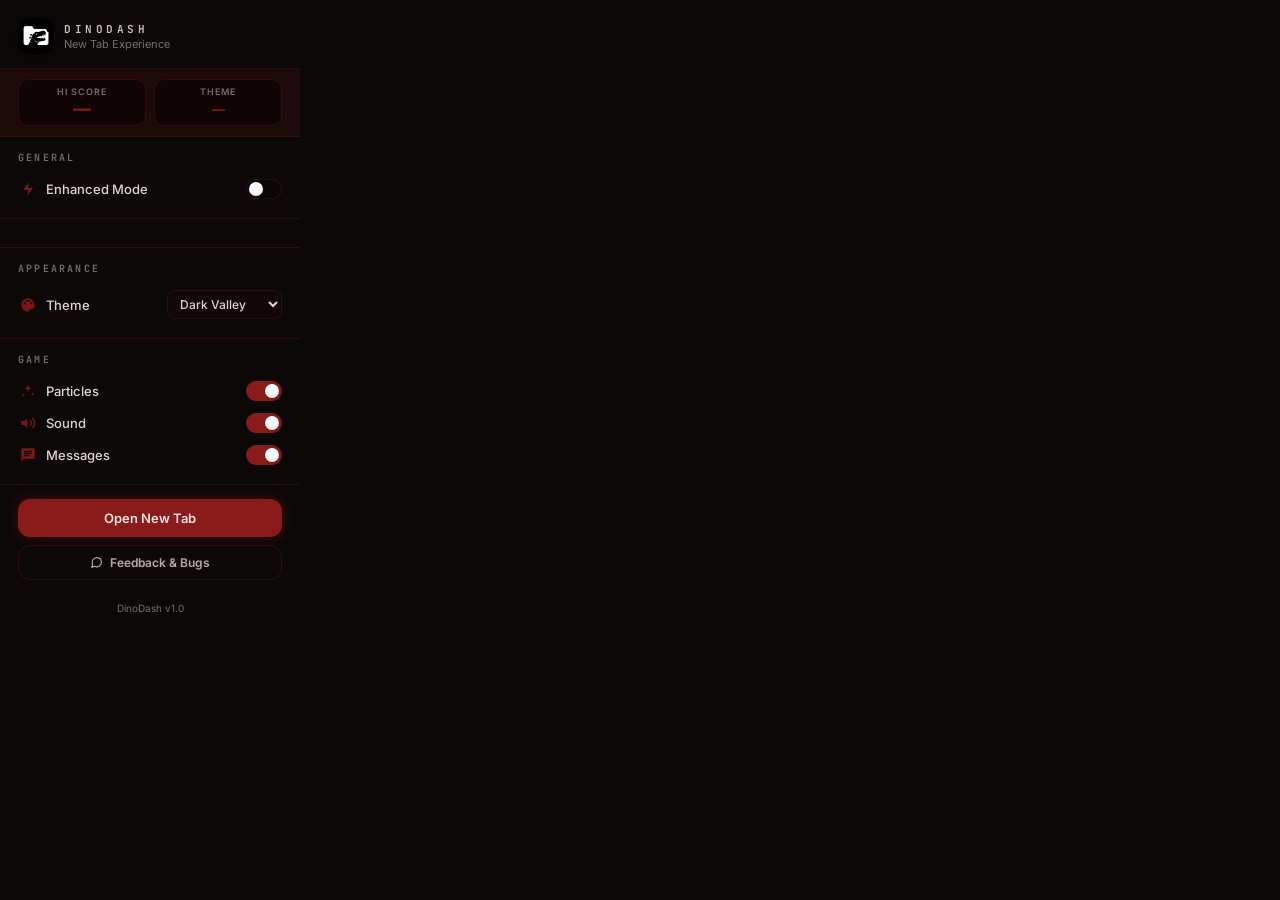
<file: popup.html>
<!DOCTYPE html>
<html lang="en">
<head>
    <meta charset="UTF-8">
    <meta name="viewport" content="width=device-width, initial-scale=1.0">
    <title>DinoDash</title>
    <link rel="icon" type="image/webp" href="assets/brand/logo-dark.webp">
    <link rel="preconnect" href="https://fonts.googleapis.com">
    <link href="https://fonts.googleapis.com/css2?family=Inter:wght@400;500;600&family=JetBrains+Mono:wght@400;500;600;700&display=swap" rel="stylesheet">
    <style>
        /* ── Design tokens (defaults = dark theme) ── */
        :root {
            --bg:            #0c0808;
            --surface:       rgba(15,6,6,0.92);
            --border:        rgba(139,26,26,0.28);
            --text:          #e0d4d4;
            --text-muted:    rgba(224,212,212,0.5);
            --accent:        #8b1a1a;
            --accent-soft:   rgba(139,26,26,0.14);
            --glow:          0 0 14px rgba(139,26,26,0.45);
            --btn-bg:        #8b1a1a;
            --btn-text:      #f0e4e4;
            --input-bg:      rgba(10,4,4,0.95);
            --select-bg:     rgba(18,8,8,0.95);
            --logo-gradient: linear-gradient(90deg,#8b1a1a,#c0392b,#e0d4d4);
            --t: 0.35s cubic-bezier(0.4,0,0.2,1);
            --logo-bg-color: #0f0606;
            --logo-char-color: #ffffff;
        }

        * { box-sizing: border-box; margin: 0; padding: 0; }

        body {
            font-family: 'Inter', sans-serif;
            width: 300px;
            background: var(--bg);
            color: var(--text);
            transition: background var(--t), color var(--t);
            overflow: hidden;
        }

        /* ── Header ── */
        .header {
            display: flex;
            align-items: center;
            gap: 10px;
            padding: 18px 18px 14px;
            border-bottom: 1px solid var(--border);
            transition: border-color var(--t);
        }

        .dino-icon {
            width: 36px;
            height: 36px;
            border-radius: 10px;
            flex-shrink: 0;
            overflow: hidden;
            box-shadow: 0 2px 8px rgba(0,0,0,0.12);
        }
        .popup-header__logo {
            width: 100%;
            height: 100%;
            object-fit: contain;
            display: block;
        }
        .header-text h1 {
            font-family: 'JetBrains Mono', ui-monospace, SFMono-Regular, monospace;
            font-size: 11px;
            font-weight: 600;
            letter-spacing: 0.32em;
            text-transform: uppercase;
            color: var(--text);
            opacity: 0.92;
            transition: color var(--t), opacity 0.2s;
        }

        .header-text p {
            font-size: 11px;
            color: var(--text-muted);
            margin-top: 1px;
            transition: color var(--t);
        }

        /* ── Score badge ── */
        .score-bar {
            display: flex;
            gap: 8px;
            padding: 10px 18px;
            background: var(--accent-soft);
            border-bottom: 1px solid var(--border);
            transition: background var(--t), border-color var(--t);
        }

        .score-chip {
            flex: 1;
            background: var(--surface);
            border: 1px solid var(--border);
            border-radius: 10px;
            padding: 6px 10px;
            text-align: center;
            transition: background var(--t), border-color var(--t), box-shadow var(--t);
            box-shadow: 0 1px 4px rgba(0,0,0,0.06);
        }

        .score-chip .label {
            font-size: 9px;
            font-weight: 600;
            letter-spacing: 1px;
            text-transform: uppercase;
            color: var(--text-muted);
            transition: color var(--t);
        }

        .score-chip .value {
            font-size: 18px;
            font-weight: 700;
            font-variant-numeric: tabular-nums;
            color: var(--accent);
            margin-top: 1px;
            transition: color var(--t);
        }

        /* ── Sections ── */
        .section {
            padding: 14px 18px;
            border-bottom: 1px solid var(--border);
            transition: border-color var(--t);
        }

        .section-title {
            font-family: 'JetBrains Mono', ui-monospace, SFMono-Regular, monospace;
            font-size: 10px;
            font-weight: 600;
            letter-spacing: 0.22em;
            text-transform: uppercase;
            color: var(--text-muted);
            margin-bottom: 10px;
            transition: color var(--t);
        }

        /* ── Rows ── */
        .row {
            display: flex;
            justify-content: space-between;
            align-items: center;
            padding: 5px 0;
        }

        .row + .row { margin-top: 2px; }

        .row-label {
            display: flex;
            align-items: center;
            gap: 8px;
            font-size: 13px;
            font-weight: 500;
        }

        .row-icon {
            width: 20px;
            height: 20px;
            flex-shrink: 0;
            display: flex;
            align-items: center;
            justify-content: center;
        }
        .row-icon svg {
            width: 16px;
            height: 16px;
            color: var(--accent);
            opacity: 0.85;
            transition: color var(--t);
        }

        /* ── Select ── */
        select {
            font-family: 'Inter', sans-serif;
            font-size: 12px;
            font-weight: 500;
            padding: 5px 8px;
            border-radius: 8px;
            border: 1px solid var(--border);
            background: var(--select-bg);
            color: var(--text);
            cursor: pointer;
            outline: none;
            transition: background var(--t), border-color var(--t), color var(--t), box-shadow var(--t);
        }
        select:focus {
            border-color: var(--accent);
            box-shadow: 0 0 0 2px var(--accent-soft), var(--glow);
        }

        /* ── Toggle switch ── */
        .switch {
            position: relative;
            display: inline-block;
            width: 36px;
            height: 20px;
            flex-shrink: 0;
        }
        .switch input { opacity: 0; width: 0; height: 0; }
        .slider {
            position: absolute;
            cursor: pointer;
            inset: 0;
            background: rgba(0,0,0,0.15);
            border-radius: 20px;
            transition: background 0.3s;
            border: 1px solid var(--border);
        }
        .slider::before {
            content: '';
            position: absolute;
            width: 14px; height: 14px;
            left: 2px; bottom: 2px;
            background: white;
            border-radius: 50%;
            transition: transform 0.3s, background 0.3s;
            box-shadow: 0 1px 3px rgba(0,0,0,0.2);
        }
        input:checked + .slider { background: var(--accent); border-color: var(--accent); }
        input:checked + .slider::before { transform: translateX(16px); }

        /* ── Primary button ── */
        .btn-primary {
            display: flex;
            align-items: center;
            justify-content: center;
            gap: 7px;
            margin: 14px 18px 0;
            width: calc(100% - 36px);
            padding: 11px;
            border: none;
            border-radius: 12px;
            background: var(--btn-bg);
            color: var(--btn-text);
            font-family: 'Inter', sans-serif;
            font-size: 13px;
            font-weight: 600;
            cursor: pointer;
            box-sizing: border-box;
            transition: background var(--t), color var(--t), transform 0.15s, box-shadow var(--t);
            box-shadow: 0 2px 10px rgba(0,0,0,0.15), var(--glow);
        }
        .btn-primary:hover {
            filter: brightness(1.1);
            box-shadow: 0 4px 18px rgba(0,0,0,0.2), var(--glow);
        }
        .btn-primary:active { transform: scale(0.97); }

        /* ── Secondary / ghost button (feedback link) ── */
        .btn-ghost {
            display: flex;
            align-items: center;
            justify-content: center;
            gap: 7px;
            margin: 8px 18px 0;
            width: calc(100% - 36px);
            padding: 9px 12px;
            font-family: 'Inter', sans-serif;
            font-size: 12px;
            font-weight: 600;
            border-radius: 12px;
            background: transparent;
            color: color-mix(in srgb, var(--text) 80%, transparent);
            border: 1px solid var(--border);
            cursor: pointer;
            text-decoration: none;
            box-sizing: border-box;
            transition: color var(--t), border-color var(--t), background var(--t), transform 0.15s;
        }
        .btn-ghost:hover {
            color: var(--accent);
            border-color: var(--accent);
            background: var(--accent-soft);
        }
        .btn-ghost:active { transform: scale(0.98); }
        .btn-ghost svg {
            width: 13px;
            height: 13px;
            flex-shrink: 0;
        }

        [data-tooltip] {
            position: relative;
        }
        [data-tooltip]::after {
            content: attr(data-tooltip);
            position: absolute;
            left: 50%;
            bottom: calc(100% + 7px);
            transform: translateX(-50%) translateY(3px);
            z-index: 20;
            max-width: 180px;
            padding: 5px 7px;
            border-radius: 6px;
            background: color-mix(in srgb, var(--surface) 82%, var(--accent));
            color: var(--text);
            border: 1px solid color-mix(in srgb, var(--accent) 46%, var(--border));
            box-shadow: 0 6px 18px rgba(0,0,0,0.22), var(--glow);
            font-size: 10px;
            font-weight: 600;
            line-height: 1.2;
            white-space: nowrap;
            pointer-events: none;
            opacity: 0;
            visibility: hidden;
            transition: opacity 0.12s ease, transform 0.12s ease, visibility 0.12s ease;
        }
        [data-tooltip]:hover::after,
        [data-tooltip]:focus-visible::after,
        [data-tooltip]:focus-within::after {
            opacity: 1;
            visibility: visible;
            transform: translateX(-50%) translateY(0);
        }



        /* ── Footer ── */
        .footer {
            padding: 0 0 14px;
            display: flex;
            flex-direction: column;
            gap: 0;
        }

        /* ── Version badge ── */
        .version {
            text-align: center;
            font-size: 10px;
            color: var(--text-muted);
            padding: 8px 18px 12px;
            transition: color var(--t);
        }

        /* Enhanced mode off state */
        body.disabled .score-bar,
        body.disabled .section:not(.always-on) {
            opacity: 0.4;
            pointer-events: none;
        }

        .widget-manage { display: flex; flex-direction: column; gap: 8px; }
        .widget-manage__trigger {
            display: flex; align-items: center; justify-content: space-between; gap: 10px;
            width: 100%; padding: 10px 12px; font-family: inherit; font-size: 13px; font-weight: 600;
            color: var(--text); background: color-mix(in srgb, var(--accent-soft) 50%, transparent);
            border: 1px solid var(--border); border-radius: 10px; cursor: pointer;
        }
        .widget-manage__trigger:hover { border-color: var(--accent); }
        .widget-manage__trigger-label {
            display: inline-flex; align-items: center; gap: 9px; min-width: 0;
        }
        .widget-manage__icon {
            width: 26px; height: 26px; border-radius: 8px; display: inline-flex;
            align-items: center; justify-content: center; flex-shrink: 0;
            color: var(--accent); background: var(--accent-soft); border: 1px solid var(--border);
        }
        .widget-manage__icon svg { width: 15px; height: 15px; }
        .widget-manage__trigger[aria-expanded="true"] .widget-manage__chevron { transform: rotate(180deg); }
        .widget-manage__chevron { width: 16px; height: 16px; transition: transform 0.2s ease; }
        .widget-manage__panel { padding: 12px; border-radius: 10px; border: 1px solid var(--border); background: var(--surface); }
        .widget-manage__panel.hidden { display: none; }
        .widget-manage__hint { margin: 0 0 10px; font-size: 11px; line-height: 1.4; color: var(--text-muted); }
        .widget-manage__empty { margin: 0; font-size: 12px; color: var(--text-muted); }
        .widget-tag-group { margin-bottom: 10px; }
        .widget-tag-group:last-child { margin-bottom: 0; }
        .widget-tag-group__label {
            display: block; margin-bottom: 6px; font-size: 10px; font-weight: 700;
            letter-spacing: 0.06em; text-transform: uppercase; color: var(--text-muted);
        }
        .widget-tag-list { display: flex; flex-wrap: wrap; gap: 6px; }
        .widget-tag {
            display: inline-flex; align-items: center; gap: 4px; padding: 4px 6px 4px 10px;
            border-radius: 999px; font-size: 12px; font-weight: 600;
        }
        .widget-tag--active { background: var(--accent); color: var(--btn-text); border: 1px solid var(--accent); }
        .widget-tag--inactive {
            background: transparent; color: var(--text); border: 1px dashed var(--border); padding-left: 4px;
        }
        .widget-tag__action {
            display: inline-flex; align-items: center; justify-content: center;
            width: 20px; height: 20px; padding: 0; border: none; border-radius: 50%;
            font-size: 14px; font-weight: 700; cursor: pointer;
        }
        .widget-tag__action--remove {
            background: color-mix(in srgb, var(--btn-text) 18%, transparent); color: var(--btn-text);
        }
        .widget-tag__action--add { background: var(--accent-soft); color: var(--accent); margin-right: 2px; }
        .widget-tag__action--add:hover { background: var(--accent); color: var(--btn-text); }
    </style>
</head>
<body>

    <!-- Header -->
    <div class="header">
        <div class="dino-icon">
            <img class="brand-logo popup-header__logo"
                src="assets/brand/logo-dark.webp"
                alt="DinoDash" width="36" height="36" decoding="async">
        </div>
        <div class="header-text">
            <h1>DinoDash</h1>
            <p>New Tab Experience</p>
        </div>
    </div>

    <!-- Score bar -->
    <div class="score-bar">
        <div class="score-chip">
            <div class="label">Hi Score</div>
            <div class="value" id="popup-hi-score">—</div>
        </div>
        <div class="score-chip">
            <div class="label">Theme</div>
            <div class="value" id="popup-theme-name" style="font-size:13px;margin-top:4px;">—</div>
        </div>
    </div>

    <!-- General section -->
    <div class="section always-on">
        <div class="section-title">General</div>

        <div class="row">
            <div class="row-label">
                <span class="row-icon">
                    <!-- Power / bolt -->
                    <svg viewBox="0 0 24 24" fill="none" stroke="currentColor" stroke-width="2" stroke-linecap="round" stroke-linejoin="round">
                        <path d="M13 2L4.5 13.5H12L11 22l8.5-11.5H12L13 2z" fill="currentColor" stroke="none"/>
                    </svg>
                </span>
                Enhanced Mode
            </div>
            <label class="switch">
                <input type="checkbox" id="enhancement-toggle">
                <span class="slider"></span>
            </label>
        </div>
    </div>

    <!-- Widgets section -->
    <div class="section" id="section-widgets">
        <div id="popup-widget-list"></div>
    </div>

    <!-- Appearance section -->
    <div class="section" id="section-appearance">
        <div class="section-title">Appearance</div>

        <div class="row" data-tooltip="Choose the active theme">
            <div class="row-label">
                <span class="row-icon">
                    <!-- Palette -->
                    <svg viewBox="0 0 24 24" fill="currentColor">
                        <path d="M12 2C6.48 2 2 6.48 2 12c0 5.52 4.48 10 10 10 1.1 0 2-.9 2-2v-.5c0-.55.45-1 1-1h2c2.76 0 5-2.24 5-5C22 6.48 17.52 2 12 2zm-5 9a1.5 1.5 0 1 1 0-3 1.5 1.5 0 0 1 0 3zm3-4a1.5 1.5 0 1 1 0-3 1.5 1.5 0 0 1 0 3zm4 0a1.5 1.5 0 1 1 0-3 1.5 1.5 0 0 1 0 3zm3 4a1.5 1.5 0 1 1 0-3 1.5 1.5 0 0 1 0 3z"/>
                    </svg>
                </span>
                Theme
            </div>
            <select id="popup-theme-select">
                <option value="dark" selected>Dark Valley</option>
                <option value="mysticForest">Mystic Forest</option>
            </select>
        </div>
    </div>

    <!-- Game section -->
    <div class="section" id="section-game">
        <div class="section-title">Game</div>

        <div class="row">
            <div class="row-label">
                <span class="row-icon">
                    <!-- Sparkles / particles -->
                    <svg viewBox="0 0 24 24" fill="currentColor">
                        <path d="M12 2l1.5 4.5L18 8l-4.5 1.5L12 14l-1.5-4.5L6 8l4.5-1.5L12 2z"/>
                        <path d="M5 15l.75 2.25L8 18l-2.25.75L5 21l-.75-2.25L2 18l2.25-.75L5 15z"/>
                        <path d="M19 14l.75 2.25L22 17l-2.25.75L19 20l-.75-2.25L16 17l2.25-.75L19 14z"/>
                    </svg>
                </span>
                Particles
            </div>
            <label class="switch">
                <input type="checkbox" id="popup-particles" checked>
                <span class="slider"></span>
            </label>
        </div>

        <div class="row">
            <div class="row-label">
                <span class="row-icon">
                    <!-- Speaker / sound -->
                    <svg viewBox="0 0 24 24" fill="none" stroke="currentColor" stroke-width="2" stroke-linecap="round" stroke-linejoin="round">
                        <polygon points="11 5 6 9 2 9 2 15 6 15 11 19 11 5" fill="currentColor" stroke="none"/>
                        <path d="M15.54 8.46a5 5 0 0 1 0 7.07"/>
                        <path d="M19.07 4.93a10 10 0 0 1 0 14.14"/>
                    </svg>
                </span>
                Sound
            </div>
            <label class="switch">
                <input type="checkbox" id="popup-audio" checked>
                <span class="slider"></span>
            </label>
        </div>

        <div class="row">
            <div class="row-label">
                <span class="row-icon">
                    <!-- Message / speech bubble -->
                    <svg viewBox="0 0 24 24" fill="currentColor">
                        <path d="M20 2H4c-1.1 0-1.99.9-1.99 2L2 22l4-4h14c1.1 0 2-.9 2-2V4c0-1.1-.9-2-2-2zM6 9h12v2H6V9zm8 5H6v-2h8v2zm4-6H6V6h12v2z"/>
                    </svg>
                </span>
                Messages
            </div>
            <label class="switch">
                <input type="checkbox" id="popup-messages" checked>
                <span class="slider"></span>
            </label>
        </div>

    </div>

    <!-- Footer buttons -->
    <div class="footer">
        <button class="btn-primary" id="open-tab-btn" data-tooltip="Open DinoDash in a new tab">Open New Tab</button>
        <a class="btn-ghost" id="feedback-btn"
           href="mailto:revanshurevu@gmail.com?subject=DinoDash%20Feedback%20%2F%20Bug%20Report&body=Describe%20your%20issue%20or%20idea%3A%0A%0A---%0AVersion%3A%20v1.0%0ABrowser%3A%20"
           target="_blank" rel="noopener noreferrer"
           data-tooltip="Send feedback or report a bug">
            <svg viewBox="0 0 24 24" fill="none" stroke="currentColor" stroke-width="2" stroke-linecap="round" stroke-linejoin="round" aria-hidden="true">
                <path d="M21 11.5a8.38 8.38 0 0 1-.9 3.8 8.5 8.5 0 0 1-7.6 4.7 8.38 8.38 0 0 1-3.8-.9L3 21l1.9-5.7a8.38 8.38 0 0 1-.9-3.8 8.5 8.5 0 0 1 4.7-7.6 8.38 8.38 0 0 1 3.8-.9h.5a8.48 8.48 0 0 1 8 8v.5z"/>
            </svg>
            <span>Feedback &amp; Bugs</span>
        </a>
    </div>

    <div class="version">DinoDash v1.0</div>

    <script type="module" src="popup.js"></script>
</body>
</html>
</file>
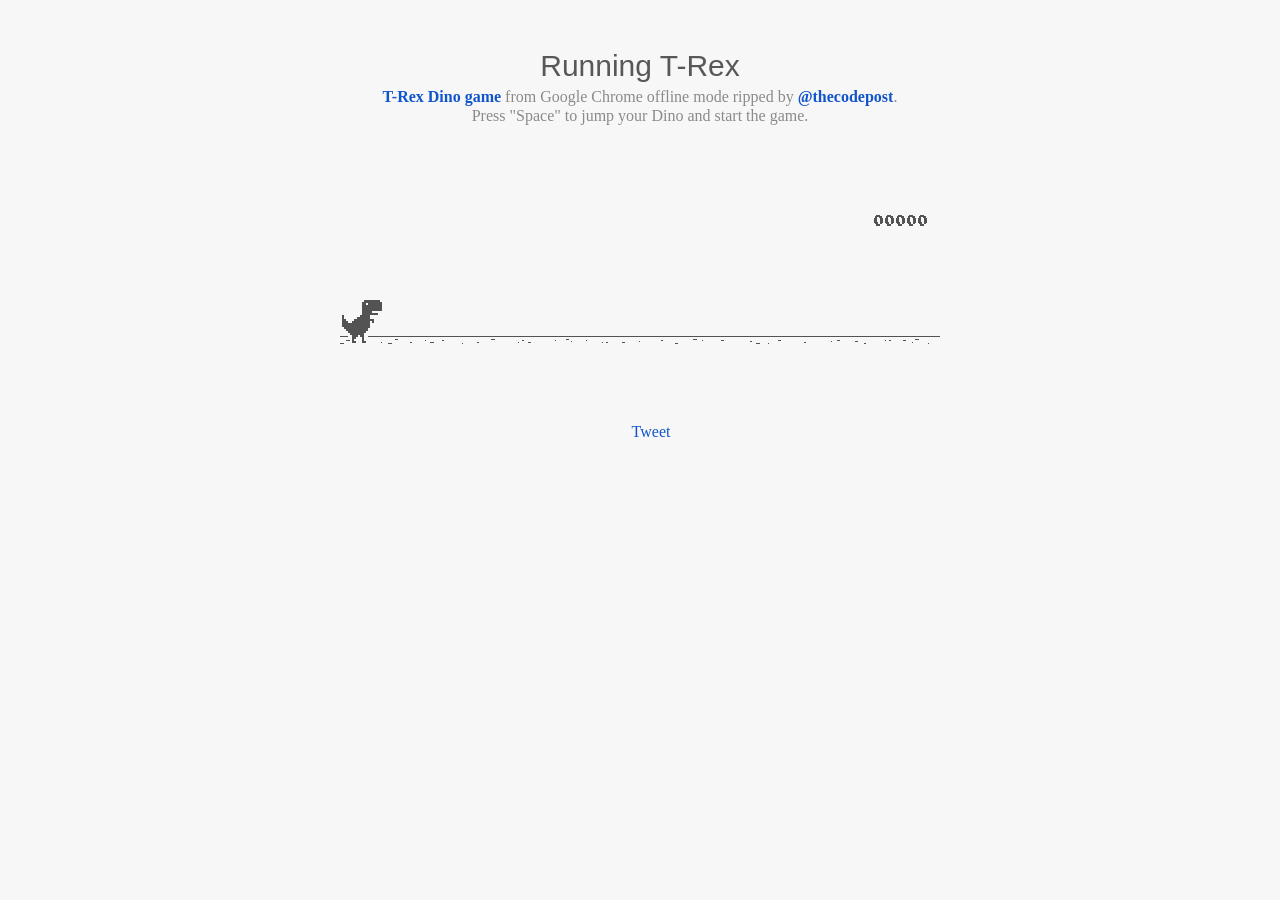
<file: reference_game_code.html>
<html>

<head>
<title>T-Rex Game</title>
<meta name="description" content="Ripped T-Rex/Dino game of Chromium">
<meta property="og:title" content="Play the hidden T-Rex Dinosaur game of Chromium .">
<meta property="og:type" content="article">
<meta property="og:url" content="http://www.thecodepost.org">
<meta property="og:image" content="http://img.thecodepost.org/2015/01/trex.png">
<meta property="og:site_name" content="The Code Post">
<meta property="og:description" content="Google Chrome has a hidden T-Rex game only for offline mode. But now, you can enjoy it any time and on any device, but you gotta stay online!!!">

<meta name="twitter:card" content="summary_large_image">
<meta name="twitter:site" content="@thecodepost">
<meta name="twitter:creator" content="@thecodepost">
<meta name="twitter:title" content="Check out the cool hidden game from Google Chrome!">
<meta name="twitter:description" content="Check out the cool hidden game from Google Chrome!">
<meta name="twitter:image:src" content="http://img.thecodepost.org/2015/01/trex.png">
<script src="https://apis.google.com/js/platform.js" async defer></script>

	<!--script type="text/javascript" src="a.js"></script-->
	<script type="text/javascript">
	function hideClass(name) {
       var myClasses = document.querySelectorAll(name),
      i = 0,
      l = myClasses.length;

      for (i; i < l; i++) {
        myClasses[i].style.display = 'none';
      }
	}
    // Copyright (c) 2014 The Chromium Authors. All rights reserved.
    // Use of this source code is governed by a BSD-style license that can be
    // found in the LICENSE file.
    (function() {
    'use strict';
    /**
    * T-Rex runner.
    * @param {string} outerContainerId Outer containing element id.
    * @param {object} opt_config
    * @constructor
    * @export
    */
    function Runner(outerContainerId, opt_config) {
    // Singleton
    if (Runner.instance_) {
    return Runner.instance_;
    }
    Runner.instance_ = this;
    this.outerContainerEl = document.querySelector(outerContainerId);
    this.containerEl = null;
    this.detailsButton = this.outerContainerEl.querySelector('#details-button');
    this.config = opt_config || Runner.config;
    this.dimensions = Runner.defaultDimensions;
    this.canvas = null;
    this.canvasCtx = null;
    this.tRex = null;
    this.distanceMeter = null;
    this.distanceRan = 0;
    this.highestScore = 0;
    this.time = 0;
    this.runningTime = 0;
    this.msPerFrame = 1000 / FPS;
    this.currentSpeed = this.config.SPEED;
    this.obstacles = [];
    this.started = false;
    this.activated = false;
    this.crashed = false;
    this.paused = false;
    this.resizeTimerId_ = null;
    this.playCount = 0;
    // Sound FX.
    this.audioBuffer = null;
    this.soundFx = {};
    // Global web audio context for playing sounds.
    this.audioContext = null;
    // Images.
    this.images = {};
    this.imagesLoaded = 0;
    this.loadImages();
    }
    window['Runner'] = Runner;
    /**
    * Default game width.
    * @const
    */
    var DEFAULT_WIDTH = 600;
    /**
    * Frames per second.
    * @const
    */
    var FPS = 60;
    /** @const */
    var IS_HIDPI = window.devicePixelRatio > 1;
    /** @const */
    var IS_IOS =
    window.navigator.userAgent.indexOf('UIWebViewForStaticFileContent') > -1;
    /** @const */
    var IS_MOBILE = window.navigator.userAgent.indexOf('Mobi') > -1 || IS_IOS;
    /** @const */
    var IS_TOUCH_ENABLED = 'ontouchstart' in window;
    /**
    * Default game configuration.
    * @enum {number}
    */
    Runner.config = {
    ACCELERATION: 0.001,
    BG_CLOUD_SPEED: 0.2,
    BOTTOM_PAD: 10,
    CLEAR_TIME: 3000,
    CLOUD_FREQUENCY: 0.5,
    GAMEOVER_CLEAR_TIME: 750,
    GAP_COEFFICIENT: 0.6,
    GRAVITY: 0.6,
    INITIAL_JUMP_VELOCITY: 12,
    MAX_CLOUDS: 6,
    MAX_OBSTACLE_LENGTH: 3,
    MAX_SPEED: 12,
    MIN_JUMP_HEIGHT: 35,
    MOBILE_SPEED_COEFFICIENT: 1.2,
    RESOURCE_TEMPLATE_ID: 'audio-resources',
    SPEED: 6,
    SPEED_DROP_COEFFICIENT: 3
    };
    /**
    * Default dimensions.
    * @enum {string}
    */
    Runner.defaultDimensions = {
    WIDTH: DEFAULT_WIDTH,
    HEIGHT: 150
    };
    /**
    * CSS class names.
    * @enum {string}
    */
    Runner.classes = {
    CANVAS: 'runner-canvas',
    CONTAINER: 'runner-container',
    CRASHED: 'crashed',
    ICON: 'icon-offline',
    TOUCH_CONTROLLER: 'controller'
    };
    /**
    * Image source urls.
    * @enum {array.<object>}
    */
    Runner.imageSources = {
    LDPI: [
    {name: 'CACTUS_LARGE', id: '1x-obstacle-large'},
    {name: 'CACTUS_SMALL', id: '1x-obstacle-small'},
    {name: 'CLOUD', id: '1x-cloud'},
    {name: 'HORIZON', id: '1x-horizon'},
    {name: 'RESTART', id: '1x-restart'},
    {name: 'TEXT_SPRITE', id: '1x-text'},
    {name: 'TREX', id: '1x-trex'}
    ],
    HDPI: [
    {name: 'CACTUS_LARGE', id: '2x-obstacle-large'},
    {name: 'CACTUS_SMALL', id: '2x-obstacle-small'},
    {name: 'CLOUD', id: '2x-cloud'},
    {name: 'HORIZON', id: '2x-horizon'},
    {name: 'RESTART', id: '2x-restart'},
    {name: 'TEXT_SPRITE', id: '2x-text'},
    {name: 'TREX', id: '2x-trex'}
    ]
    };
    /**
    * Sound FX. Reference to the ID of the audio tag on interstitial page.
    * @enum {string}
    */
    Runner.sounds = {
    BUTTON_PRESS: 'offline-sound-press',
    HIT: 'offline-sound-hit',
    SCORE: 'offline-sound-reached'
    };
    /**
    * Key code mapping.
    * @enum {object}
    */
    Runner.keycodes = {
    JUMP: {'38': 1, '32': 1}, // Up, spacebar
    DUCK: {'40': 1}, // Down
    RESTART: {'13': 1} // Enter
    };
    /**
    * Runner event names.
    * @enum {string}
    */
    Runner.events = {
    ANIM_END: 'webkitAnimationEnd',
    CLICK: 'click',
    KEYDOWN: 'keydown',
    KEYUP: 'keyup',
    MOUSEDOWN: 'mousedown',
    MOUSEUP: 'mouseup',
    RESIZE: 'resize',
    TOUCHEND: 'touchend',
    TOUCHSTART: 'touchstart',
    VISIBILITY: 'visibilitychange',
    BLUR: 'blur',
    FOCUS: 'focus',
    LOAD: 'load'
    };
    Runner.prototype = {
    /**
    * Setting individual settings for debugging.
    * @param {string} setting
    * @param {*} value
    */
    updateConfigSetting: function(setting, value) {
    if (setting in this.config && value != undefined) {
    this.config[setting] = value;
    switch (setting) {
    case 'GRAVITY':
    case 'MIN_JUMP_HEIGHT':
    case 'SPEED_DROP_COEFFICIENT':
    this.tRex.config[setting] = value;
    break;
    case 'INITIAL_JUMP_VELOCITY':
    this.tRex.setJumpVelocity(value);
    break;
    case 'SPEED':
    this.setSpeed(value);
    break;
    }
    }
    },
    /**
    * Load and cache the image assets from the page.
    */
    loadImages: function() {
    var imageSources = IS_HIDPI ? Runner.imageSources.HDPI :
    Runner.imageSources.LDPI;
    var numImages = imageSources.length;
    for (var i = numImages - 1; i >= 0; i--) {
    var imgSource = imageSources[i];
    this.images[imgSource.name] = document.getElementById(imgSource.id);
    }
    this.init();
    },
    /**
    * Load and decode base 64 encoded sounds.
    */
    loadSounds: function() {
    if (!IS_IOS) {
    this.audioContext = new AudioContext();
    var resourceTemplate =
    document.getElementById(this.config.RESOURCE_TEMPLATE_ID).content;
    for (var sound in Runner.sounds) {
    var soundSrc =
    resourceTemplate.getElementById(Runner.sounds[sound]).src;
    soundSrc = soundSrc.substr(soundSrc.indexOf(',') + 1);
    var buffer = decodeBase64ToArrayBuffer(soundSrc);
    // Async, so no guarantee of order in array.
    this.audioContext.decodeAudioData(buffer, function(index, audioData) {
    this.soundFx[index] = audioData;
    }.bind(this, sound));
    }
    }
    },
    /**
    * Sets the game speed. Adjust the speed accordingly if on a smaller screen.
    * @param {number} opt_speed
    */
    setSpeed: function(opt_speed) {
    var speed = opt_speed || this.currentSpeed;
    // Reduce the speed on smaller mobile screens.
    if (this.dimensions.WIDTH < DEFAULT_WIDTH) {
    var mobileSpeed = speed * this.dimensions.WIDTH / DEFAULT_WIDTH *
    this.config.MOBILE_SPEED_COEFFICIENT;
    this.currentSpeed = mobileSpeed > speed ? speed : mobileSpeed;
    } else if (opt_speed) {
    this.currentSpeed = opt_speed;
    }
    },
    /**
    * Game initialiser.
    */
    init: function() {
    // Hide the static icon.
    //document.querySelector('.' + Runner.classes.ICON).style.visibility = 'hidden';
    this.adjustDimensions();
    this.setSpeed();
    this.containerEl = document.createElement('div');
    this.containerEl.className = Runner.classes.CONTAINER;
    // Player canvas container.
    this.canvas = createCanvas(this.containerEl, this.dimensions.WIDTH,
    this.dimensions.HEIGHT, Runner.classes.PLAYER);
    this.canvasCtx = this.canvas.getContext('2d');
    this.canvasCtx.fillStyle = '#f7f7f7';
    this.canvasCtx.fill();
    Runner.updateCanvasScaling(this.canvas);
    // Horizon contains clouds, obstacles and the ground.
    this.horizon = new Horizon(this.canvas, this.images, this.dimensions,
    this.config.GAP_COEFFICIENT);
    // Distance meter
    this.distanceMeter = new DistanceMeter(this.canvas,
    this.images.TEXT_SPRITE, this.dimensions.WIDTH);
    // Draw t-rex
    this.tRex = new Trex(this.canvas, this.images.TREX);
    this.outerContainerEl.appendChild(this.containerEl);
    if (IS_MOBILE) {
    this.createTouchController();
    }
    this.startListening();
    this.update();
    window.addEventListener(Runner.events.RESIZE,
    this.debounceResize.bind(this));
    },
    /**
    * Create the touch controller. A div that covers whole screen.
    */
    createTouchController: function() {
    this.touchController = document.createElement('div');
    this.touchController.className = Runner.classes.TOUCH_CONTROLLER;
    },
    /**
    * Debounce the resize event.
    */
    debounceResize: function() {
    if (!this.resizeTimerId_) {
    this.resizeTimerId_ =
    setInterval(this.adjustDimensions.bind(this), 250);
    }
    },
    /**
    * Adjust game space dimensions on resize.
    */
    adjustDimensions: function() {
    clearInterval(this.resizeTimerId_);
    this.resizeTimerId_ = null;
    var boxStyles = window.getComputedStyle(this.outerContainerEl);
    var padding = Number(boxStyles.paddingLeft.substr(0,
    boxStyles.paddingLeft.length - 2));
    this.dimensions.WIDTH = this.outerContainerEl.offsetWidth - padding * 2;
    // Redraw the elements back onto the canvas.
    if (this.canvas) {
    this.canvas.width = this.dimensions.WIDTH;
    this.canvas.height = this.dimensions.HEIGHT;
    Runner.updateCanvasScaling(this.canvas);
    this.distanceMeter.calcXPos(this.dimensions.WIDTH);
    this.clearCanvas();
    this.horizon.update(0, 0, true);
    this.tRex.update(0);
    // Outer container and distance meter.
    if (this.activated || this.crashed) {
    this.containerEl.style.width = this.dimensions.WIDTH + 'px';
    this.containerEl.style.height = this.dimensions.HEIGHT + 'px';
    this.distanceMeter.update(0, Math.ceil(this.distanceRan));
    this.stop();
    } else {
    this.tRex.draw(0, 0);
    }
    // Game over panel.
    if (this.crashed && this.gameOverPanel) {
    this.gameOverPanel.updateDimensions(this.dimensions.WIDTH);
    this.gameOverPanel.draw();
    }
    }
    },
    /**
    * Play the game intro.
    * Canvas container width expands out to the full width.
    */
    playIntro: function() {
    if (!this.started && !this.crashed) {
    this.playingIntro = true;
    this.tRex.playingIntro = true;
    // CSS animation definition.
    var keyframes = '@-webkit-keyframes intro { ' +
    'from { width:' + Trex.config.WIDTH + 'px }' +
    'to { width: ' + this.dimensions.WIDTH + 'px }' +
    '}';
    document.styleSheets[0].insertRule(keyframes, 0);
    this.containerEl.addEventListener(Runner.events.ANIM_END,
    this.startGame.bind(this));
    this.containerEl.style.webkitAnimation = 'intro .4s ease-out 1 both';
    this.containerEl.style.width = this.dimensions.WIDTH + 'px';
    if (this.touchController) {
    this.outerContainerEl.appendChild(this.touchController);
    }
    this.activated = true;
    this.started = true;
    } else if (this.crashed) {
    this.restart();
    }
    },
    /**
    * Update the game status to started.
    */
    startGame: function() {
    this.runningTime = 0;
    this.playingIntro = false;
    this.tRex.playingIntro = false;
    this.containerEl.style.webkitAnimation = '';
    this.playCount++;
    // Handle tabbing off the page. Pause the current game.
    window.addEventListener(Runner.events.VISIBILITY,
    this.onVisibilityChange.bind(this));
    window.addEventListener(Runner.events.BLUR,
    this.onVisibilityChange.bind(this));
    window.addEventListener(Runner.events.FOCUS,
    this.onVisibilityChange.bind(this));
    },
    clearCanvas: function() {
    this.canvasCtx.clearRect(0, 0, this.dimensions.WIDTH,
    this.dimensions.HEIGHT);
    },
    /**
    * Update the game frame.
    */
    update: function() {
    this.drawPending = false;
    var now = getTimeStamp();
    var deltaTime = now - (this.time || now);
    this.time = now;
    if (this.activated) {
    this.clearCanvas();
    if (this.tRex.jumping) {
    this.tRex.updateJump(deltaTime, this.config);
    }
    this.runningTime += deltaTime;
    var hasObstacles = this.runningTime > this.config.CLEAR_TIME;
    // First jump triggers the intro.
    if (this.tRex.jumpCount == 1 && !this.playingIntro) {
    this.playIntro();
    }
    // The horizon doesn't move until the intro is over.
    if (this.playingIntro) {
    this.horizon.update(0, this.currentSpeed, hasObstacles);
    } else {
    deltaTime = !this.started ? 0 : deltaTime;
    this.horizon.update(deltaTime, this.currentSpeed, hasObstacles);
    }
    // Check for collisions.
    var collision = hasObstacles &&
    checkForCollision(this.horizon.obstacles[0], this.tRex);
    if (!collision) {
    this.distanceRan += this.currentSpeed * deltaTime / this.msPerFrame;
    if (this.currentSpeed < this.config.MAX_SPEED) {
    this.currentSpeed += this.config.ACCELERATION;
    }
    } else {
    this.gameOver();
    }
    if (this.distanceMeter.getActualDistance(this.distanceRan) >
    this.distanceMeter.maxScore) {
    this.distanceRan = 0;
    }
    var playAcheivementSound = this.distanceMeter.update(deltaTime,
    Math.ceil(this.distanceRan));
    if (playAcheivementSound) {
    this.playSound(this.soundFx.SCORE);
    }
    }
    if (!this.crashed) {
    this.tRex.update(deltaTime);
    this.raq();
    }
    },
    /**
    * Event handler.
    */
    handleEvent: function(e) {
    return (function(evtType, events) {
    switch (evtType) {
    case events.KEYDOWN:
    case events.TOUCHSTART:
    case events.MOUSEDOWN:
    this.onKeyDown(e);
    break;
    case events.KEYUP:
    case events.TOUCHEND:
    case events.MOUSEUP:
    this.onKeyUp(e);
    break;
    }
    }.bind(this))(e.type, Runner.events);
    },
    /**
    * Bind relevant key / mouse / touch listeners.
    */
    startListening: function() {
    // Keys.
    document.addEventListener(Runner.events.KEYDOWN, this);
    document.addEventListener(Runner.events.KEYUP, this);
    if (IS_MOBILE) {
    // Mobile only touch devices.
    this.touchController.addEventListener(Runner.events.TOUCHSTART, this);
    this.touchController.addEventListener(Runner.events.TOUCHEND, this);
    this.containerEl.addEventListener(Runner.events.TOUCHSTART, this);
    } else {
    // Mouse.
    document.addEventListener(Runner.events.MOUSEDOWN, this);
    document.addEventListener(Runner.events.MOUSEUP, this);
    }
    },
    /**
    * Remove all listeners.
    */
    stopListening: function() {
    document.removeEventListener(Runner.events.KEYDOWN, this);
    document.removeEventListener(Runner.events.KEYUP, this);
    if (IS_MOBILE) {
    this.touchController.removeEventListener(Runner.events.TOUCHSTART, this);
    this.touchController.removeEventListener(Runner.events.TOUCHEND, this);
    this.containerEl.removeEventListener(Runner.events.TOUCHSTART, this);
    } else {
    document.removeEventListener(Runner.events.MOUSEDOWN, this);
    document.removeEventListener(Runner.events.MOUSEUP, this);
    }
    },
    /**
    * Process keydown.
    * @param {Event} e
    */
    onKeyDown: function(e) {
    if (e.target != this.detailsButton) {
    if (!this.crashed && (Runner.keycodes.JUMP[String(e.keyCode)] ||
    e.type == Runner.events.TOUCHSTART)) {
    if (!this.activated) {
    this.loadSounds();
    this.activated = true;
    }
    if (!this.tRex.jumping) {
    this.playSound(this.soundFx.BUTTON_PRESS);
    this.tRex.startJump();
    }
    }
    if (this.crashed && e.type == Runner.events.TOUCHSTART &&
    e.currentTarget == this.containerEl) {
    this.restart();
    }
    }
    // Speed drop, activated only when jump key is not pressed.
    if (Runner.keycodes.DUCK[e.keyCode] && this.tRex.jumping) {
    e.preventDefault();
    this.tRex.setSpeedDrop();
    }
    },
    /**
    * Process key up.
    * @param {Event} e
    */
    onKeyUp: function(e) {
    var keyCode = String(e.keyCode);
    var isjumpKey = Runner.keycodes.JUMP[keyCode] ||
    e.type == Runner.events.TOUCHEND ||
    e.type == Runner.events.MOUSEDOWN;
    if (this.isRunning() && isjumpKey) {
    this.tRex.endJump();
    } else if (Runner.keycodes.DUCK[keyCode]) {
    this.tRex.speedDrop = false;
    } else if (this.crashed) {
    // Check that enough time has elapsed before allowing jump key to restart.
    var deltaTime = getTimeStamp() - this.time;
    if (Runner.keycodes.RESTART[keyCode] ||
    (e.type == Runner.events.MOUSEUP && e.target == this.canvas) ||
    (deltaTime >= this.config.GAMEOVER_CLEAR_TIME &&
    Runner.keycodes.JUMP[keyCode])) {
    this.restart();
    }
    } else if (this.paused && isjumpKey) {
    this.play();
    }
    },
    /**
    * RequestAnimationFrame wrapper.
    */
    raq: function() {
    if (!this.drawPending) {
    this.drawPending = true;
    this.raqId = requestAnimationFrame(this.update.bind(this));
    }
    },
    /**
    * Whether the game is running.
    * @return {boolean}
    */
    isRunning: function() {
    return !!this.raqId;
    },
    /**
    * Game over state.
    */
    gameOver: function() {
    this.playSound(this.soundFx.HIT);
    vibrate(200);
    this.stop();
    this.crashed = true;
    this.distanceMeter.acheivement = false;
    this.tRex.update(100, Trex.status.CRASHED);
    // Game over panel.
    if (!this.gameOverPanel) {
    this.gameOverPanel = new GameOverPanel(this.canvas,
    this.images.TEXT_SPRITE, this.images.RESTART,
    this.dimensions);
    } else {
    this.gameOverPanel.draw();
    }
    // Update the high score.
    if (this.distanceRan > this.highestScore) {
    this.highestScore = Math.ceil(this.distanceRan);
    this.distanceMeter.setHighScore(this.highestScore);
    }
    // Reset the time clock.
    this.time = getTimeStamp();
    },
    stop: function() {
    this.activated = false;
    this.paused = true;
    cancelAnimationFrame(this.raqId);
    this.raqId = 0;
    },
    play: function() {
    if (!this.crashed) {
    this.activated = true;
    this.paused = false;
    this.tRex.update(0, Trex.status.RUNNING);
    this.time = getTimeStamp();
    this.update();
    }
    },
    restart: function() {
    if (!this.raqId) {
    this.playCount++;
    this.runningTime = 0;
    this.activated = true;
    this.crashed = false;
    this.distanceRan = 0;
    this.setSpeed(this.config.SPEED);
    this.time = getTimeStamp();
    this.containerEl.classList.remove(Runner.classes.CRASHED);
    this.clearCanvas();
    this.distanceMeter.reset(this.highestScore);
    this.horizon.reset();
    this.tRex.reset();
    this.playSound(this.soundFx.BUTTON_PRESS);
    this.update();
    }
    },
    /**
    * Pause the game if the tab is not in focus.
    */
    onVisibilityChange: function(e) {
    if (document.hidden || document.webkitHidden || e.type == 'blur') {
    this.stop();
    } else {
    this.play();
    }
    },
    /**
    * Play a sound.
    * @param {SoundBuffer} soundBuffer
    */
    playSound: function(soundBuffer) {
    if (soundBuffer) {
    var sourceNode = this.audioContext.createBufferSource();
    sourceNode.buffer = soundBuffer;
    sourceNode.connect(this.audioContext.destination);
    sourceNode.start(0);
    }
    }
    };
    /**
    * Updates the canvas size taking into
    * account the backing store pixel ratio and
    * the device pixel ratio.
    *
    * See article by Paul Lewis:
    * https://www.html5rocks.com/en/tutorials/canvas/hidpi/
    *
    * @param {HTMLCanvasElement} canvas
    * @param {number} opt_width
    * @param {number} opt_height
    * @return {boolean} Whether the canvas was scaled.
    */
    Runner.updateCanvasScaling = function(canvas, opt_width, opt_height) {
    var context = canvas.getContext('2d');
    // Query the various pixel ratios
    var devicePixelRatio = Math.floor(window.devicePixelRatio) || 1;
    var backingStoreRatio = Math.floor(context.webkitBackingStorePixelRatio) || 1;
    var ratio = devicePixelRatio / backingStoreRatio;
    // Upscale the canvas if the two ratios don't match
    if (devicePixelRatio !== backingStoreRatio) {
    var oldWidth = opt_width || canvas.width;
    var oldHeight = opt_height || canvas.height;
    canvas.width = oldWidth * ratio;
    canvas.height = oldHeight * ratio;
    canvas.style.width = oldWidth + 'px';
    canvas.style.height = oldHeight + 'px';
    // Scale the context to counter the fact that we've manually scaled
    // our canvas element.
    context.scale(ratio, ratio);
    return true;
    }
    return false;
    };
    /**
    * Get random number.
    * @param {number} min
    * @param {number} max
    * @param {number}
    */
    function getRandomNum(min, max) {
    return Math.floor(Math.random() * (max - min + 1)) + min;
    }
    /**
    * Vibrate on mobile devices.
    * @param {number} duration Duration of the vibration in milliseconds.
    */
    function vibrate(duration) {
    if (IS_MOBILE && window.navigator.vibrate) {
    window.navigator.vibrate(duration);
    }
    }
    /**
    * Create canvas element.
    * @param {HTMLElement} container Element to append canvas to.
    * @param {number} width
    * @param {number} height
    * @param {string} opt_classname
    * @return {HTMLCanvasElement}
    */
    function createCanvas(container, width, height, opt_classname) {
    var canvas = document.createElement('canvas');
    canvas.className = opt_classname ? Runner.classes.CANVAS + ' ' +
    opt_classname : Runner.classes.CANVAS;
    canvas.width = width;
    canvas.height = height;
    container.appendChild(canvas);
    return canvas;
    }
    /**
    * Decodes the base 64 audio to ArrayBuffer used by Web Audio.
    * @param {string} base64String
    */
    function decodeBase64ToArrayBuffer(base64String) {
    var len = (base64String.length / 4) * 3;
    var str = atob(base64String);
    var arrayBuffer = new ArrayBuffer(len);
    var bytes = new Uint8Array(arrayBuffer);
    for (var i = 0; i < len; i++) {
    bytes[i] = str.charCodeAt(i);
    }
    return bytes.buffer;
    }
    /**
    * Return the current timestamp.
    * @return {number}
    */
    function getTimeStamp() {
    return IS_IOS ? new Date().getTime() : performance.now();
    }
    //******************************************************************************
    /**
    * Game over panel.
    * @param {!HTMLCanvasElement} canvas
    * @param {!HTMLImage} textSprite
    * @param {!HTMLImage} restartImg
    * @param {!Object} dimensions Canvas dimensions.
    * @constructor
    */
    function GameOverPanel(canvas, textSprite, restartImg, dimensions) {
    this.canvas = canvas;
    this.canvasCtx = canvas.getContext('2d');
    this.canvasDimensions = dimensions;
    this.textSprite = textSprite;
    this.restartImg = restartImg;
    this.draw();
    };
    /**
    * Dimensions used in the panel.
    * @enum {number}
    */
    GameOverPanel.dimensions = {
    TEXT_X: 0,
    TEXT_Y: 13,
    TEXT_WIDTH: 191,
    TEXT_HEIGHT: 11,
    RESTART_WIDTH: 36,
    RESTART_HEIGHT: 32
    };
    GameOverPanel.prototype = {
    /**
    * Update the panel dimensions.
    * @param {number} width New canvas width.
    * @param {number} opt_height Optional new canvas height.
    */
    updateDimensions: function(width, opt_height) {
    this.canvasDimensions.WIDTH = width;
    if (opt_height) {
    this.canvasDimensions.HEIGHT = opt_height;
    }
    },
    /**
    * Draw the panel.
    */
    draw: function() {
    var dimensions = GameOverPanel.dimensions;
    var centerX = this.canvasDimensions.WIDTH / 2;
    // Game over text.
    var textSourceX = dimensions.TEXT_X;
    var textSourceY = dimensions.TEXT_Y;
    var textSourceWidth = dimensions.TEXT_WIDTH;
    var textSourceHeight = dimensions.TEXT_HEIGHT;
    var textTargetX = Math.round(centerX - (dimensions.TEXT_WIDTH / 2));
    var textTargetY = Math.round((this.canvasDimensions.HEIGHT - 25) / 3);
    var textTargetWidth = dimensions.TEXT_WIDTH;
    var textTargetHeight = dimensions.TEXT_HEIGHT;
    var restartSourceWidth = dimensions.RESTART_WIDTH;
    var restartSourceHeight = dimensions.RESTART_HEIGHT;
    var restartTargetX = centerX - (dimensions.RESTART_WIDTH / 2);
    var restartTargetY = this.canvasDimensions.HEIGHT / 2;
    if (IS_HIDPI) {
    textSourceY *= 2;
    textSourceX *= 2;
    textSourceWidth *= 2;
    textSourceHeight *= 2;
    restartSourceWidth *= 2;
    restartSourceHeight *= 2;
    }
    // Game over text from sprite.
    this.canvasCtx.drawImage(this.textSprite,
    textSourceX, textSourceY, textSourceWidth, textSourceHeight,
    textTargetX, textTargetY, textTargetWidth, textTargetHeight);
    // Restart button.
    this.canvasCtx.drawImage(this.restartImg, 0, 0,
    restartSourceWidth, restartSourceHeight,
    restartTargetX, restartTargetY, dimensions.RESTART_WIDTH,
    dimensions.RESTART_HEIGHT);
    }
    };
    //******************************************************************************
    /**
    * Check for a collision.
    * @param {!Obstacle} obstacle
    * @param {!Trex} tRex T-rex object.
    * @param {HTMLCanvasContext} opt_canvasCtx Optional canvas context for drawing
    * collision boxes.
    * @return {Array.<CollisionBox>}
    */
    function checkForCollision(obstacle, tRex, opt_canvasCtx) {
    var obstacleBoxXPos = Runner.defaultDimensions.WIDTH + obstacle.xPos;
    // Adjustments are made to the bounding box as there is a 1 pixel white
    // border around the t-rex and obstacles.
    var tRexBox = new CollisionBox(
    tRex.xPos + 1,
    tRex.yPos + 1,
    tRex.config.WIDTH - 2,
    tRex.config.HEIGHT - 2);
    var obstacleBox = new CollisionBox(
    obstacle.xPos + 1,
    obstacle.yPos + 1,
    obstacle.typeConfig.width * obstacle.size - 2,
    obstacle.typeConfig.height - 2);
    // Debug outer box
    if (opt_canvasCtx) {
    drawCollisionBoxes(opt_canvasCtx, tRexBox, obstacleBox);
    }
    // Simple outer bounds check.
    if (boxCompare(tRexBox, obstacleBox)) {
    var collisionBoxes = obstacle.collisionBoxes;
    var tRexCollisionBoxes = Trex.collisionBoxes;
    // Detailed axis aligned box check.
    for (var t = 0; t < tRexCollisionBoxes.length; t++) {
    for (var i = 0; i < collisionBoxes.length; i++) {
    // Adjust the box to actual positions.
    var adjTrexBox =
    createAdjustedCollisionBox(tRexCollisionBoxes[t], tRexBox);
    var adjObstacleBox =
    createAdjustedCollisionBox(collisionBoxes[i], obstacleBox);
    var crashed = boxCompare(adjTrexBox, adjObstacleBox);
    // Draw boxes for debug.
    if (opt_canvasCtx) {
    drawCollisionBoxes(opt_canvasCtx, adjTrexBox, adjObstacleBox);
    }
    if (crashed) {
    return [adjTrexBox, adjObstacleBox];
    }
    }
    }
    }
    return false;
    };
    /**
    * Adjust the collision box.
    * @param {!CollisionBox} box The original box.
    * @param {!CollisionBox} adjustment Adjustment box.
    * @return {CollisionBox} The adjusted collision box object.
    */
    function createAdjustedCollisionBox(box, adjustment) {
    return new CollisionBox(
    box.x + adjustment.x,
    box.y + adjustment.y,
    box.width,
    box.height);
    };
    /**
    * Draw the collision boxes for debug.
    */
    function drawCollisionBoxes(canvasCtx, tRexBox, obstacleBox) {
    canvasCtx.save();
    canvasCtx.strokeStyle = '#f00';
    canvasCtx.strokeRect(tRexBox.x, tRexBox.y,
    tRexBox.width, tRexBox.height);
    canvasCtx.strokeStyle = '#0f0';
    canvasCtx.strokeRect(obstacleBox.x, obstacleBox.y,
    obstacleBox.width, obstacleBox.height);
    canvasCtx.restore();
    };
    /**
    * Compare two collision boxes for a collision.
    * @param {CollisionBox} tRexBox
    * @param {CollisionBox} obstacleBox
    * @return {boolean} Whether the boxes intersected.
    */
    function boxCompare(tRexBox, obstacleBox) {
    var crashed = false;
    var tRexBoxX = tRexBox.x;
    var tRexBoxY = tRexBox.y;
    var obstacleBoxX = obstacleBox.x;
    var obstacleBoxY = obstacleBox.y;
    // Axis-Aligned Bounding Box method.
    if (tRexBox.x < obstacleBoxX + obstacleBox.width &&
    tRexBox.x + tRexBox.width > obstacleBoxX &&
    tRexBox.y < obstacleBox.y + obstacleBox.height &&
    tRexBox.height + tRexBox.y > obstacleBox.y) {
    crashed = true;
    }
    return crashed;
    };
    //******************************************************************************
    /**
    * Collision box object.
    * @param {number} x X position.
    * @param {number} y Y Position.
    * @param {number} w Width.
    * @param {number} h Height.
    */
    function CollisionBox(x, y, w, h) {
    this.x = x;
    this.y = y;
    this.width = w;
    this.height = h;
    };
    //******************************************************************************
    /**
    * Obstacle.
    * @param {HTMLCanvasCtx} canvasCtx
    * @param {Obstacle.type} type
    * @param {image} obstacleImg Image sprite.
    * @param {Object} dimensions
    * @param {number} gapCoefficient Mutipler in determining the gap.
    * @param {number} speed
    */
    function Obstacle(canvasCtx, type, obstacleImg, dimensions,
    gapCoefficient, speed) {
    this.canvasCtx = canvasCtx;
    this.image = obstacleImg;
    this.typeConfig = type;
    this.gapCoefficient = gapCoefficient;
    this.size = getRandomNum(1, Obstacle.MAX_OBSTACLE_LENGTH);
    this.dimensions = dimensions;
    this.remove = false;
    this.xPos = 0;
    this.yPos = this.typeConfig.yPos;
    this.width = 0;
    this.collisionBoxes = [];
    this.gap = 0;
    this.init(speed);
    };
    /**
    * Coefficient for calculating the maximum gap.
    * @const
    */
    Obstacle.MAX_GAP_COEFFICIENT = 1.5;
    /**
    * Maximum obstacle grouping count.
    * @const
    */
    Obstacle.MAX_OBSTACLE_LENGTH = 3,
    Obstacle.prototype = {
    /**
    * Initialise the DOM for the obstacle.
    * @param {number} speed
    */
    init: function(speed) {
    this.cloneCollisionBoxes();
    // Only allow sizing if we're at the right speed.
    if (this.size > 1 && this.typeConfig.multipleSpeed > speed) {
    this.size = 1;
    }
    this.width = this.typeConfig.width * this.size;
    this.xPos = this.dimensions.WIDTH - this.width;
    this.draw();
    // Make collision box adjustments,
    // Central box is adjusted to the size as one box.
    // ____ ______ ________
    // _| |-| _| |-| _| |-|
    // | |<->| | | |<--->| | | |<----->| |
    // | | 1 | | | | 2 | | | | 3 | |
    // |_|___|_| |_|_____|_| |_|_______|_|
    //
    if (this.size > 1) {
    this.collisionBoxes[1].width = this.width - this.collisionBoxes[0].width -
    this.collisionBoxes[2].width;
    this.collisionBoxes[2].x = this.width - this.collisionBoxes[2].width;
    }
    this.gap = this.getGap(this.gapCoefficient, speed);
    },
    /**
    * Draw and crop based on size.
    */
    draw: function() {
    var sourceWidth = this.typeConfig.width;
    var sourceHeight = this.typeConfig.height;
    if (IS_HIDPI) {
    sourceWidth = sourceWidth * 2;
    sourceHeight = sourceHeight * 2;
    }
    // Sprite
    var sourceX = (sourceWidth * this.size) * (0.5 * (this.size - 1));
    this.canvasCtx.drawImage(this.image,
    sourceX, 0,
    sourceWidth * this.size, sourceHeight,
    this.xPos, this.yPos,
    this.typeConfig.width * this.size, this.typeConfig.height);
    },
    /**
    * Obstacle frame update.
    * @param {number} deltaTime
    * @param {number} speed
    */
    update: function(deltaTime, speed) {
    if (!this.remove) {
    this.xPos -= Math.floor((speed * FPS / 1000) * deltaTime);
    this.draw();
    if (!this.isVisible()) {
    this.remove = true;
    }
    }
    },
    /**
    * Calculate a random gap size.
    * - Minimum gap gets wider as speed increses
    * @param {number} gapCoefficient
    * @param {number} speed
    * @return {number} The gap size.
    */
    getGap: function(gapCoefficient, speed) {
    var minGap = Math.round(this.width * speed +
    this.typeConfig.minGap * gapCoefficient);
    var maxGap = Math.round(minGap * Obstacle.MAX_GAP_COEFFICIENT);
    return getRandomNum(minGap, maxGap);
    },
    /**
    * Check if obstacle is visible.
    * @return {boolean} Whether the obstacle is in the game area.
    */
    isVisible: function() {
    return this.xPos + this.width > 0;
    },
    /**
    * Make a copy of the collision boxes, since these will change based on
    * obstacle type and size.
    */
    cloneCollisionBoxes: function() {
    var collisionBoxes = this.typeConfig.collisionBoxes;
    for (var i = collisionBoxes.length - 1; i >= 0; i--) {
    this.collisionBoxes[i] = new CollisionBox(collisionBoxes[i].x,
    collisionBoxes[i].y, collisionBoxes[i].width,
    collisionBoxes[i].height);
    }
    }
    };
    /**
    * Obstacle definitions.
    * minGap: minimum pixel space betweeen obstacles.
    * multipleSpeed: Speed at which multiples are allowed.
    */
    Obstacle.types = [
    {
    type: 'CACTUS_SMALL',
    className: ' cactus cactus-small ',
    width: 17,
    height: 35,
    yPos: 105,
    multipleSpeed: 3,
    minGap: 120,
    collisionBoxes: [
    new CollisionBox(0, 7, 5, 27),
    new CollisionBox(4, 0, 6, 34),
    new CollisionBox(10, 4, 7, 14)
    ]
    },
    {
    type: 'CACTUS_LARGE',
    className: ' cactus cactus-large ',
    width: 25,
    height: 50,
    yPos: 90,
    multipleSpeed: 6,
    minGap: 120,
    collisionBoxes: [
    new CollisionBox(0, 12, 7, 38),
    new CollisionBox(8, 0, 7, 49),
    new CollisionBox(13, 10, 10, 38)
    ]
    }
    ];
    //******************************************************************************
    /**
    * T-rex game character.
    * @param {HTMLCanvas} canvas
    * @param {HTMLImage} image Character image.
    * @constructor
    */
    function Trex(canvas, image) {
    this.canvas = canvas;
    this.canvasCtx = canvas.getContext('2d');
    this.image = image;
    this.xPos = 0;
    this.yPos = 0;
    // Position when on the ground.
    this.groundYPos = 0;
    this.currentFrame = 0;
    this.currentAnimFrames = [];
    this.blinkDelay = 0;
    this.animStartTime = 0;
    this.timer = 0;
    this.msPerFrame = 1000 / FPS;
    this.config = Trex.config;
    // Current status.
    this.status = Trex.status.WAITING;
    this.jumping = false;
    this.jumpVelocity = 0;
    this.reachedMinHeight = false;
    this.speedDrop = false;
    this.jumpCount = 0;
    this.jumpspotX = 0;
    this.init();
    };
    /**
    * T-rex player config.
    * @enum {number}
    */
    Trex.config = {
    DROP_VELOCITY: -5,
    GRAVITY: 0.6,
    HEIGHT: 47,
    INIITAL_JUMP_VELOCITY: -10,
    INTRO_DURATION: 1500,
    MAX_JUMP_HEIGHT: 30,
    MIN_JUMP_HEIGHT: 30,
    SPEED_DROP_COEFFICIENT: 3,
    SPRITE_WIDTH: 262,
    START_X_POS: 50,
    WIDTH: 44
    };
    /**
    * Used in collision detection.
    * @type {Array.<CollisionBox>}
    */
    Trex.collisionBoxes = [
    new CollisionBox(1, -1, 30, 26),
    new CollisionBox(32, 0, 8, 16),
    new CollisionBox(10, 35, 14, 8),
    new CollisionBox(1, 24, 29, 5),
    new CollisionBox(5, 30, 21, 4),
    new CollisionBox(9, 34, 15, 4)
    ];
    /**
    * Animation states.
    * @enum {string}
    */
    Trex.status = {
    CRASHED: 'CRASHED',
    JUMPING: 'JUMPING',
    RUNNING: 'RUNNING',
    WAITING: 'WAITING'
    };
    /**
    * Blinking coefficient.
    * @const
    */
    Trex.BLINK_TIMING = 7000;
    /**
    * Animation config for different states.
    * @enum {object}
    */
    Trex.animFrames = {
    WAITING: {
    frames: [44, 0],
    msPerFrame: 1000 / 3
    },
    RUNNING: {
    frames: [88, 132],
    msPerFrame: 1000 / 12
    },
    CRASHED: {
    frames: [220],
    msPerFrame: 1000 / 60
    },
    JUMPING: {
    frames: [0],
    msPerFrame: 1000 / 60
    }
    };
    Trex.prototype = {
    /**
    * T-rex player initaliser.
    * Sets the t-rex to blink at random intervals.
    */
    init: function() {
    this.blinkDelay = this.setBlinkDelay();
    this.groundYPos = Runner.defaultDimensions.HEIGHT - this.config.HEIGHT -
    Runner.config.BOTTOM_PAD;
    this.yPos = this.groundYPos;
    this.minJumpHeight = this.groundYPos - this.config.MIN_JUMP_HEIGHT;
    this.draw(0, 0);
    this.update(0, Trex.status.WAITING);
    },
    /**
    * Setter for the jump velocity.
    * The approriate drop velocity is also set.
    */
    setJumpVelocity: function(setting) {
    this.config.INIITAL_JUMP_VELOCITY = -setting;
    this.config.DROP_VELOCITY = -setting / 2;
    },
    /**
    * Set the animation status.
    * @param {!number} deltaTime
    * @param {Trex.status} status Optional status to switch to.
    */
    update: function(deltaTime, opt_status) {
    this.timer += deltaTime;
    // Update the status.
    if (opt_status) {
    this.status = opt_status;
    this.currentFrame = 0;
    this.msPerFrame = Trex.animFrames[opt_status].msPerFrame;
    this.currentAnimFrames = Trex.animFrames[opt_status].frames;
    if (opt_status == Trex.status.WAITING) {
    this.animStartTime = getTimeStamp();
    this.setBlinkDelay();
    }
    }
    // Game intro animation, T-rex moves in from the left.
    if (this.playingIntro && this.xPos < this.config.START_X_POS) {
    this.xPos += Math.round((this.config.START_X_POS /
    this.config.INTRO_DURATION) * deltaTime);
    }
    if (this.status == Trex.status.WAITING) {
    this.blink(getTimeStamp());
    } else {
    this.draw(this.currentAnimFrames[this.currentFrame], 0);
    }
    // Update the frame position.
    if (this.timer >= this.msPerFrame) {
    this.currentFrame = this.currentFrame ==
    this.currentAnimFrames.length - 1 ? 0 : this.currentFrame + 1;
    this.timer = 0;
    }
    },
    /**
    * Draw the t-rex to a particular position.
    * @param {number} x
    * @param {number} y
    */
    draw: function(x, y) {
    var sourceX = x;
    var sourceY = y;
    var sourceWidth = this.config.WIDTH;
    var sourceHeight = this.config.HEIGHT;
    if (IS_HIDPI) {
    sourceX *= 2;
    sourceY *= 2;
    sourceWidth *= 2;
    sourceHeight *= 2;
    }
    this.canvasCtx.drawImage(this.image, sourceX, sourceY,
    sourceWidth, sourceHeight,
    this.xPos, this.yPos,
    this.config.WIDTH, this.config.HEIGHT);
    },
    /**
    * Sets a random time for the blink to happen.
    */
    setBlinkDelay: function() {
    this.blinkDelay = Math.ceil(Math.random() * Trex.BLINK_TIMING);
    },
    /**
    * Make t-rex blink at random intervals.
    * @param {number} time Current time in milliseconds.
    */
    blink: function(time) {
    var deltaTime = time - this.animStartTime;
    if (deltaTime >= this.blinkDelay) {
    this.draw(this.currentAnimFrames[this.currentFrame], 0);
    if (this.currentFrame == 1) {
    // Set new random delay to blink.
    this.setBlinkDelay();
    this.animStartTime = time;
    }
    }
    },
    /**
    * Initialise a jump.
    */
    startJump: function() {
    if (!this.jumping) {
    this.update(0, Trex.status.JUMPING);
    this.jumpVelocity = this.config.INIITAL_JUMP_VELOCITY;
    this.jumping = true;
    this.reachedMinHeight = false;
    this.speedDrop = false;
    }
    },
    /**
    * Jump is complete, falling down.
    */
    endJump: function() {
    if (this.reachedMinHeight &&
    this.jumpVelocity < this.config.DROP_VELOCITY) {
    this.jumpVelocity = this.config.DROP_VELOCITY;
    }
    },
    /**
    * Update frame for a jump.
    * @param {number} deltaTime
    */
    updateJump: function(deltaTime) {
    var msPerFrame = Trex.animFrames[this.status].msPerFrame;
    var framesElapsed = deltaTime / msPerFrame;
    // Speed drop makes Trex fall faster.
    if (this.speedDrop) {
    this.yPos += Math.round(this.jumpVelocity *
    this.config.SPEED_DROP_COEFFICIENT * framesElapsed);
    } else {
    this.yPos += Math.round(this.jumpVelocity * framesElapsed);
    }
    this.jumpVelocity += this.config.GRAVITY * framesElapsed;
    // Minimum height has been reached.
    if (this.yPos < this.minJumpHeight || this.speedDrop) {
    this.reachedMinHeight = true;
    }
    // Reached max height
    if (this.yPos < this.config.MAX_JUMP_HEIGHT || this.speedDrop) {
    this.endJump();
    }
    // Back down at ground level. Jump completed.
    if (this.yPos > this.groundYPos) {
    this.reset();
    this.jumpCount++;
    }
    this.update(deltaTime);
    },
    /**
    * Set the speed drop. Immediately cancels the current jump.
    */
    setSpeedDrop: function() {
    this.speedDrop = true;
    this.jumpVelocity = 1;
    },
    /**
    * Reset the t-rex to running at start of game.
    */
    reset: function() {
    this.yPos = this.groundYPos;
    this.jumpVelocity = 0;
    this.jumping = false;
    this.update(0, Trex.status.RUNNING);
    this.midair = false;
    this.speedDrop = false;
    this.jumpCount = 0;
    }
    };
    //******************************************************************************
    /**
    * Handles displaying the distance meter.
    * @param {!HTMLCanvasElement} canvas
    * @param {!HTMLImage} spriteSheet Image sprite.
    * @param {number} canvasWidth
    * @constructor
    */
    function DistanceMeter(canvas, spriteSheet, canvasWidth) {
    this.canvas = canvas;
    this.canvasCtx = canvas.getContext('2d');
    this.image = spriteSheet;
    this.x = 0;
    this.y = 5;
    this.currentDistance = 0;
    this.maxScore = 0;
    this.highScore = 0;
    this.container = null;
    this.digits = [];
    this.acheivement = false;
    this.defaultString = '';
    this.flashTimer = 0;
    this.flashIterations = 0;
    this.config = DistanceMeter.config;
    this.init(canvasWidth);
    };
    /**
    * @enum {number}
    */
    DistanceMeter.dimensions = {
    WIDTH: 10,
    HEIGHT: 13,
    DEST_WIDTH: 11
    };
    /**
    * Y positioning of the digits in the sprite sheet.
    * X position is always 0.
    * @type {array.<number>}
    */
    DistanceMeter.yPos = [0, 13, 27, 40, 53, 67, 80, 93, 107, 120];
    /**
    * Distance meter config.
    * @enum {number}
    */
    DistanceMeter.config = {
    // Number of digits.
    MAX_DISTANCE_UNITS: 5,
    // Distance that causes achievement animation.
    ACHIEVEMENT_DISTANCE: 100,
    // Used for conversion from pixel distance to a scaled unit.
    COEFFICIENT: 0.025,
    // Flash duration in milliseconds.
    FLASH_DURATION: 1000 / 4,
    // Flash iterations for achievement animation.
    FLASH_ITERATIONS: 3
    };
    DistanceMeter.prototype = {
    /**
    * Initialise the distance meter to '00000'.
    * @param {number} width Canvas width in px.
    */
    init: function(width) {
    var maxDistanceStr = '';
    this.calcXPos(width);
    this.maxScore = this.config.MAX_DISTANCE_UNITS;
    for (var i = 0; i < this.config.MAX_DISTANCE_UNITS; i++) {
    this.draw(i, 0);
    this.defaultString += '0';
    maxDistanceStr += '9';
    }
    this.maxScore = parseInt(maxDistanceStr);
    },
    /**
    * Calculate the xPos in the canvas.
    * @param {number} canvasWidth
    */
    calcXPos: function(canvasWidth) {
    this.x = canvasWidth - (DistanceMeter.dimensions.DEST_WIDTH *
    (this.config.MAX_DISTANCE_UNITS + 1));
    },
    /**
    * Draw a digit to canvas.
    * @param {number} digitPos Position of the digit.
    * @param {number} value Digit value 0-9.
    * @param {boolean} opt_highScore Whether drawing the high score.
    */
    draw: function(digitPos, value, opt_highScore) {
    var sourceWidth = DistanceMeter.dimensions.WIDTH;
    var sourceHeight = DistanceMeter.dimensions.HEIGHT;
    var sourceX = DistanceMeter.dimensions.WIDTH * value;
    var targetX = digitPos * DistanceMeter.dimensions.DEST_WIDTH;
    var targetY = this.y;
    var targetWidth = DistanceMeter.dimensions.WIDTH;
    var targetHeight = DistanceMeter.dimensions.HEIGHT;
    // For high DPI we 2x source values.
    if (IS_HIDPI) {
    sourceWidth *= 2;
    sourceHeight *= 2;
    sourceX *= 2;
    }
    this.canvasCtx.save();
    if (opt_highScore) {
    // Left of the current score.
    var highScoreX = this.x - (this.config.MAX_DISTANCE_UNITS * 2) *
    DistanceMeter.dimensions.WIDTH;
    this.canvasCtx.translate(highScoreX, this.y);
    } else {
    this.canvasCtx.translate(this.x, this.y);
    }
    this.canvasCtx.drawImage(this.image, sourceX, 0,
    sourceWidth, sourceHeight,
    targetX, targetY,
    targetWidth, targetHeight
    );
    this.canvasCtx.restore();
    },
    /**
    * Covert pixel distance to a 'real' distance.
    * @param {number} distance Pixel distance ran.
    * @return {number} The 'real' distance ran.
    */
    getActualDistance: function(distance) {
    return distance ?
    Math.round(distance * this.config.COEFFICIENT) : 0;
    },
    /**
    * Update the distance meter.
    * @param {number} deltaTime
    * @param {number} distance
    * @return {boolean} Whether the acheivement sound fx should be played.
    */
    update: function(deltaTime, distance) {
    var paint = true;
    var playSound = false;
    if (!this.acheivement) {
    distance = this.getActualDistance(distance);
    if (distance > 0) {
    // Acheivement unlocked
    if (distance % this.config.ACHIEVEMENT_DISTANCE == 0) {
    // Flash score and play sound.
    this.acheivement = true;
    this.flashTimer = 0;
    playSound = true;
    }
    // Create a string representation of the distance with leading 0.
    var distanceStr = (this.defaultString +
    distance).substr(-this.config.MAX_DISTANCE_UNITS);
    this.digits = distanceStr.split('');
    } else {
    this.digits = this.defaultString.split('');
    }
    } else {
    // Control flashing of the score on reaching acheivement.
    if (this.flashIterations <= this.config.FLASH_ITERATIONS) {
    this.flashTimer += deltaTime;
    if (this.flashTimer < this.config.FLASH_DURATION) {
    paint = false;
    } else if (this.flashTimer >
    this.config.FLASH_DURATION * 2) {
    this.flashTimer = 0;
    this.flashIterations++;
    }
    } else {
    this.acheivement = false;
    this.flashIterations = 0;
    this.flashTimer = 0;
    }
    }
    // Draw the digits if not flashing.
    if (paint) {
    for (var i = this.digits.length - 1; i >= 0; i--) {
    this.draw(i, parseInt(this.digits[i]));
    }
    }
    this.drawHighScore();
    return playSound;
    },
    /**
    * Draw the high score.
    */
    drawHighScore: function() {
    this.canvasCtx.save();
    this.canvasCtx.globalAlpha = .8;
    for (var i = this.highScore.length - 1; i >= 0; i--) {
    this.draw(i, parseInt(this.highScore[i], 10), true);
    }
    this.canvasCtx.restore();
    },
    /**
    * Set the highscore as a array string.
    * Position of char in the sprite: H - 10, I - 11.
    * @param {number} distance Distance ran in pixels.
    */
    setHighScore: function(distance) {
    distance = this.getActualDistance(distance);
    var highScoreStr = (this.defaultString +
    distance).substr(-this.config.MAX_DISTANCE_UNITS);
    this.highScore = ['10', '11', ''].concat(highScoreStr.split(''));
    },
    /**
    * Reset the distance meter back to '00000'.
    */
    reset: function() {
    this.update(0);
    this.acheivement = false;
    }
    };
    //******************************************************************************
    /**
    * Cloud background item.
    * Similar to an obstacle object but without collision boxes.
    * @param {HTMLCanvasElement} canvas Canvas element.
    * @param {Image} cloudImg
    * @param {number} containerWidth
    */
    function Cloud(canvas, cloudImg, containerWidth) {
    this.canvas = canvas;
    this.canvasCtx = this.canvas.getContext('2d');
    this.image = cloudImg;
    this.containerWidth = containerWidth;
    this.xPos = containerWidth;
    this.yPos = 0;
    this.remove = false;
    this.cloudGap = getRandomNum(Cloud.config.MIN_CLOUD_GAP,
    Cloud.config.MAX_CLOUD_GAP);
    this.init();
    };
    /**
    * Cloud object config.
    * @enum {number}
    */
    Cloud.config = {
    HEIGHT: 14,
    MAX_CLOUD_GAP: 400,
    MAX_SKY_LEVEL: 30,
    MIN_CLOUD_GAP: 100,
    MIN_SKY_LEVEL: 71,
    WIDTH: 46
    };
    Cloud.prototype = {
    /**
    * Initialise the cloud. Sets the Cloud height.
    */
    init: function() {
    this.yPos = getRandomNum(Cloud.config.MAX_SKY_LEVEL,
    Cloud.config.MIN_SKY_LEVEL);
    this.draw();
    },
    /**
    * Draw the cloud.
    */
    draw: function() {
    this.canvasCtx.save();
    var sourceWidth = Cloud.config.WIDTH;
    var sourceHeight = Cloud.config.HEIGHT;
    if (IS_HIDPI) {
    sourceWidth = sourceWidth * 2;
    sourceHeight = sourceHeight * 2;
    }
    this.canvasCtx.drawImage(this.image, 0, 0,
    sourceWidth, sourceHeight,
    this.xPos, this.yPos,
    Cloud.config.WIDTH, Cloud.config.HEIGHT);
    this.canvasCtx.restore();
    },
    /**
    * Update the cloud position.
    * @param {number} speed
    */
    update: function(speed) {
    if (!this.remove) {
    this.xPos -= Math.ceil(speed);
    this.draw();
    // Mark as removeable if no longer in the canvas.
    if (!this.isVisible()) {
    this.remove = true;
    }
    }
    },
    /**
    * Check if the cloud is visible on the stage.
    * @return {boolean}
    */
    isVisible: function() {
    return this.xPos + Cloud.config.WIDTH > 0;
    }
    };
    //******************************************************************************
    /**
    * Horizon Line.
    * Consists of two connecting lines. Randomly assigns a flat / bumpy horizon.
    * @param {HTMLCanvasElement} canvas
    * @param {HTMLImage} bgImg Horizon line sprite.
    * @constructor
    */
    function HorizonLine(canvas, bgImg) {
    this.image = bgImg;
    this.canvas = canvas;
    this.canvasCtx = canvas.getContext('2d');
    this.sourceDimensions = {};
    this.dimensions = HorizonLine.dimensions;
    this.sourceXPos = [0, this.dimensions.WIDTH];
    this.xPos = [];
    this.yPos = 0;
    this.bumpThreshold = 0.5;
    this.setSourceDimensions();
    this.draw();
    };
    /**
    * Horizon line dimensions.
    * @enum {number}
    */
    HorizonLine.dimensions = {
    WIDTH: 600,
    HEIGHT: 12,
    YPOS: 127
    };
    HorizonLine.prototype = {
    /**
    * Set the source dimensions of the horizon line.
    */
    setSourceDimensions: function() {
    for (var dimension in HorizonLine.dimensions) {
    if (IS_HIDPI) {
    if (dimension != 'YPOS') {
    this.sourceDimensions[dimension] =
    HorizonLine.dimensions[dimension] * 2;
    }
    } else {
    this.sourceDimensions[dimension] =
    HorizonLine.dimensions[dimension];
    }
    this.dimensions[dimension] = HorizonLine.dimensions[dimension];
    }
    this.xPos = [0, HorizonLine.dimensions.WIDTH];
    this.yPos = HorizonLine.dimensions.YPOS;
    },
    /**
    * Return the crop x position of a type.
    */
    getRandomType: function() {
    return Math.random() > this.bumpThreshold ? this.dimensions.WIDTH : 0;
    },
    /**
    * Draw the horizon line.
    */
    draw: function() {
    this.canvasCtx.drawImage(this.image, this.sourceXPos[0], 0,
    this.sourceDimensions.WIDTH, this.sourceDimensions.HEIGHT,
    this.xPos[0], this.yPos,
    this.dimensions.WIDTH, this.dimensions.HEIGHT);
    this.canvasCtx.drawImage(this.image, this.sourceXPos[1], 0,
    this.sourceDimensions.WIDTH, this.sourceDimensions.HEIGHT,
    this.xPos[1], this.yPos,
    this.dimensions.WIDTH, this.dimensions.HEIGHT);
    },
    /**
    * Update the x position of an indivdual piece of the line.
    * @param {number} pos Line position.
    * @param {number} increment
    */
    updateXPos: function(pos, increment) {
    var line1 = pos;
    var line2 = pos == 0 ? 1 : 0;
    this.xPos[line1] -= increment;
    this.xPos[line2] = this.xPos[line1] + this.dimensions.WIDTH;
    if (this.xPos[line1] <= -this.dimensions.WIDTH) {
    this.xPos[line1] += this.dimensions.WIDTH * 2;
    this.xPos[line2] = this.xPos[line1] - this.dimensions.WIDTH;
    this.sourceXPos[line1] = this.getRandomType();
    }
    },
    /**
    * Update the horizon line.
    * @param {number} deltaTime
    * @param {number} speed
    */
    update: function(deltaTime, speed) {
    var increment = Math.floor(speed * (FPS / 1000) * deltaTime);
    if (this.xPos[0] <= 0) {
    this.updateXPos(0, increment);
    } else {
    this.updateXPos(1, increment);
    }
    this.draw();
    },
    /**
    * Reset horizon to the starting position.
    */
    reset: function() {
    this.xPos[0] = 0;
    this.xPos[1] = HorizonLine.dimensions.WIDTH;
    }
    };
    //******************************************************************************
    /**
    * Horizon background class.
    * @param {HTMLCanvasElement} canvas
    * @param {Array.<HTMLImageElement>} images
    * @param {object} dimensions Canvas dimensions.
    * @param {number} gapCoefficient
    * @constructor
    */
    function Horizon(canvas, images, dimensions, gapCoefficient) {
    this.canvas = canvas;
    this.canvasCtx = this.canvas.getContext('2d');
    this.config = Horizon.config;
    this.dimensions = dimensions;
    this.gapCoefficient = gapCoefficient;
    this.obstacles = [];
    this.horizonOffsets = [0, 0];
    this.cloudFrequency = this.config.CLOUD_FREQUENCY;
    // Cloud
    this.clouds = [];
    this.cloudImg = images.CLOUD;
    this.cloudSpeed = this.config.BG_CLOUD_SPEED;
    // Horizon
    this.horizonImg = images.HORIZON;
    this.horizonLine = null;
    // Obstacles
    this.obstacleImgs = {
    CACTUS_SMALL: images.CACTUS_SMALL,
    CACTUS_LARGE: images.CACTUS_LARGE
    };
    this.init();
    };
    /**
    * Horizon config.
    * @enum {number}
    */
    Horizon.config = {
    BG_CLOUD_SPEED: 0.2,
    BUMPY_THRESHOLD: .3,
    CLOUD_FREQUENCY: .5,
    HORIZON_HEIGHT: 16,
    MAX_CLOUDS: 6
    };
    Horizon.prototype = {
    /**
    * Initialise the horizon. Just add the line and a cloud. No obstacles.
    */
    init: function() {
    this.addCloud();
    this.horizonLine = new HorizonLine(this.canvas, this.horizonImg);
    },
    /**
    * @param {number} deltaTime
    * @param {number} currentSpeed
    * @param {boolean} updateObstacles Used as an override to prevent
    * the obstacles from being updated / added. This happens in the
    * ease in section.
    */
    update: function(deltaTime, currentSpeed, updateObstacles) {
    this.runningTime += deltaTime;
    this.horizonLine.update(deltaTime, currentSpeed);
    this.updateClouds(deltaTime, currentSpeed);
    if (updateObstacles) {
    this.updateObstacles(deltaTime, currentSpeed);
    }
    },
    /**
    * Update the cloud positions.
    * @param {number} deltaTime
    * @param {number} currentSpeed
    */
    updateClouds: function(deltaTime, speed) {
    var cloudSpeed = this.cloudSpeed / 1000 * deltaTime * speed;
    var numClouds = this.clouds.length;
    if (numClouds) {
    for (var i = numClouds - 1; i >= 0; i--) {
    this.clouds[i].update(cloudSpeed);
    }
    var lastCloud = this.clouds[numClouds - 1];
    // Check for adding a new cloud.
    if (numClouds < this.config.MAX_CLOUDS &&
    (this.dimensions.WIDTH - lastCloud.xPos) > lastCloud.cloudGap &&
    this.cloudFrequency > Math.random()) {
    this.addCloud();
    }
    // Remove expired clouds.
    this.clouds = this.clouds.filter(function(obj) {
    return !obj.remove;
    });
    }
    },
    /**
    * Update the obstacle positions.
    * @param {number} deltaTime
    * @param {number} currentSpeed
    */
    updateObstacles: function(deltaTime, currentSpeed) {
    // Obstacles, move to Horizon layer.
    var updatedObstacles = this.obstacles.slice(0);
    for (var i = 0; i < this.obstacles.length; i++) {
    var obstacle = this.obstacles[i];
    obstacle.update(deltaTime, currentSpeed);
    // Clean up existing obstacles.
    if (obstacle.remove) {
    updatedObstacles.shift();
    }
    }
    this.obstacles = updatedObstacles;
    if (this.obstacles.length > 0) {
    var lastObstacle = this.obstacles[this.obstacles.length - 1];
    if (lastObstacle && !lastObstacle.followingObstacleCreated &&
    lastObstacle.isVisible() &&
    (lastObstacle.xPos + lastObstacle.width + lastObstacle.gap) <
    this.dimensions.WIDTH) {
    this.addNewObstacle(currentSpeed);
    lastObstacle.followingObstacleCreated = true;
    }
    } else {
    // Create new obstacles.
    this.addNewObstacle(currentSpeed);
    }
    },
    /**
    * Add a new obstacle.
    * @param {number} currentSpeed
    */
    addNewObstacle: function(currentSpeed) {
    var obstacleTypeIndex =
    getRandomNum(0, Obstacle.types.length - 1);
    var obstacleType = Obstacle.types[obstacleTypeIndex];
    var obstacleImg = this.obstacleImgs[obstacleType.type];
    this.obstacles.push(new Obstacle(this.canvasCtx, obstacleType,
    obstacleImg, this.dimensions, this.gapCoefficient, currentSpeed));
    },
    /**
    * Reset the horizon layer.
    * Remove existing obstacles and reposition the horizon line.
    */
    reset: function() {
    this.obstacles = [];
    this.horizonLine.reset();
    },
    /**
    * Update the canvas width and scaling.
    * @param {number} width Canvas width.
    * @param {number} height Canvas height.
    */
    resize: function(width, height) {
    this.canvas.width = width;
    this.canvas.height = height;
    },
    /**
    * Add a new cloud to the horizon.
    */
    addCloud: function() {
    this.clouds.push(new Cloud(this.canvas, this.cloudImg,
    this.dimensions.WIDTH));
    }
    };
    })();


	</script>


	<style>/* Copyright 2014 The Chromium Authors. All rights reserved.
   Use of this source code is governed by a BSD-style license that can be
   found in the LICENSE file. */

a {
  color: #585858;
}

body {
  background-color: #f7f7f7;
  color: #585858;
  font-size: 125%;
}

body.safe-browsing {
  background-color: rgb(206, 52, 38);
  color: white;
}

button {
  background: rgb(76, 142, 250);
  border: 0;
  border-radius: 2px;
  box-sizing: border-box;
  color: #fff;
  cursor: pointer;
  float: right;
  font-size: .875em;
  height: 36px;
  margin: -6px 0 0;
  padding: 8px 24px;
  transition: box-shadow 200ms cubic-bezier(0.4, 0, 0.2, 1);
}

[dir='rtl'] button {
  float: left;
}

button:active {
  background: rgb(50, 102, 213);
  outline: 0;
}

button:hover {
  box-shadow: 0 1px 3px rgba(0, 0, 0, .50);
}

.debugging-content {
  line-height: 1em;
  margin-bottom: 0;
  margin-top: 0;
}

.debugging-title {
  font-weight: bold;
}

#details {
  color: #696969;
  margin: 45px 0 50px;
}

#details p:not(:first-of-type) {
  margin-top: 20px;
}

#error-code {
  color: black;
  opacity: .35;
  text-transform: uppercase;
}

#error-debugging-info {
  font-size: 0.8em;
}

h1 {
  -webkit-margin-after: 16px;
  color: #585858;
  font-size: 1.6em;
  font-weight: normal;
  line-height: 1.25em;
}

h2 {
  font-size: 1.2em;
  font-weight: normal;
}

.hidden {
  display: none;
}

.icon {
  background-repeat: no-repeat;
  background-size: 100%;
  height: 72px;
  margin: 0 0 40px;
  width: 72px;
}

input[type=checkbox] {
  visibility: hidden;
}

.interstitial-wrapper {
  box-sizing: border-box;
  font-size: 1em;
  line-height: 1.6em;
  margin: 50px auto 0;
  max-width: 600px;
  width: 100%;
}

#malware-opt-in {
  font-size: .875em;
  margin-top: 39px;
}

.nav-wrapper {
  margin-top: 51px;
}

.nav-wrapper::after {
  clear: both;
  content: '';
  display: table;
  width: 100%;
}

#opt-in-label {
  -webkit-margin-start: 32px;
}

.safe-browsing :-webkit-any(
    a, #details, #details-button, h1, h2, p, .small-link) {
  color: white;
}

.safe-browsing button {
  background-color: rgb(206, 52, 38);
  border: 1px solid white;
}

.safe-browsing button:active {
  background-color: rgb(206, 52, 38);
  border-color: rgba(255, 255, 255, .6);
}

.safe-browsing button:hover {
  box-shadow: 0 2px 3px rgba(0, 0, 0, .5);
}

.safe-browsing .icon {
  background-image: -webkit-image-set(
      url([data-uri]) 1x,
      url([data-uri]) 2x);
}

.small-link {
  color: #696969;
  font-size: .875em;
}

.ssl .icon {
  background-image: -webkit-image-set(
      url([data-uri]) 1x,
      url([data-uri]) 2x);
}

.styled-checkbox {
  float: left;
  height: 16px;
  margin-top: .36em;
  position: relative;
  width: 16px;
}

[dir='rtl'] .styled-checkbox {
  float: right;
}

.styled-checkbox label {
  background: transparent;
  border: white solid 1px;
  border-radius: 2px;
  height: 14px;
  left: 0;
  position: absolute;
  right: 0;
  top: 0;
  width: 14px;
}

.styled-checkbox label::after {
  background: transparent;
  border: 2px solid white;
  border-right-width: 0;
  border-top-width: 0;
  content: '';
  height: 4px;
  left: 2px;
  opacity: 0.3;
  position: absolute;
  top: 3px;
  transform: rotate(-45deg);
  width: 9px;
}

.styled-checkbox input[type=checkbox]:checked + label::after {
  opacity: 1;
}

@media (max-width: 700px) {
  .interstitial-wrapper {
    padding: 0 10%;
  }
}

@media (max-height: 600px) {
  .interstitial-wrapper {
    margin-top: 5px;
  }
}

@media (max-width: 400px) {
  button,
  [dir='rtl'] button {
    float: none;
    font-size: 1em;
    width: 100%;
  }

  #details {
    margin: 20px 0 20px 0;
  }

  #details p:not(:first-of-type) {
    margin-top: 10px;
  }

  #details-button {
    display: block;
    padding-top: 14px;
    text-align: center;
    width: 100%;
  }

  .interstitial-wrapper {
    padding: 0 5%;
  }

  #malware-opt-in {
    margin-top: 24px;
  }

  .nav-wrapper {
    margin-top: 30px;
  }

  .small-link {
    font-size: 1em;
  }
}
</style>
  <style>/* Copyright 2013 The Chromium Authors. All rights reserved.
 * Use of this source code is governed by a BSD-style license that can be
 * found in the LICENSE file. */

/* Don't use the main frame div when the error is in a subframe. */
html[subframe] #main-frame-error {
  display: none;
}

/* Don't use the subframe error div when the error is in a main frame. */
html:not([subframe]) #sub-frame-error {
  display: none;
}

#diagnose-button {
  -webkit-margin-start: 0;
  float: none;
  margin-bottom: 10px;
  margin-top: 20px;
}

h1 {
  -webkit-margin-before: 0;
}

h2 {
  color: #666;
  font-size: 1.2em;
  font-weight: normal;
  margin: 10px 0;
}

a {
  color: rgb(17, 85, 204);
  text-decoration: none;
}

.icon {
  -webkit-user-select: none;
}

.icon-generic {
  /**
   * Can't access chrome://theme/IDR_ERROR_NETWORK_GENERIC from an untrusted
   * renderer process, so embed the resource manually.
   */
  content: -webkit-image-set(
      url('[data-uri]') 1x,
      url('[data-uri]') 2x);
  height: 50px;
  padding-top: 20px;
  width: 41px;
}

.icon-offline {
  content: -webkit-image-set(
      url('[data-uri]') 1x,
      url('[data-uri]') 2x);
  height: 47px;
  margin: 0 0 40px;
  position: relative;
  width: 44px;
}

#content-top {
  margin: 20px;
}

#help-box-outer {
  -webkit-transition: height ease-in 218ms;
  overflow: hidden;
}

#help-box-inner {
  background-color: #f9f9f9;
  border-top: 1px solid #EEE;
  color: #444;
  padding: 20px;
  text-align: start;
}

#suggestion {
  margin-top: 15px;
}

#short-suggestion {
  margin-top: 5px;
}

#sub-frame-error-details {
  color: #8F8F8F;
/* Not done on mobile for performance reasons. */
  text-shadow: 0 1px 0 rgba(255,255,255,0.3);
}

[jscontent=failedUrl] {
  overflow-wrap: break-word;
}

#search-container {
  /* Prevents a space between controls. */
  display: flex;
  margin-top: 20px;
}

#search-box {
  border: 1px solid #cdcdcd;
  flex-grow: 1;
  font-size: 16px;
  height: 26px;
  margin-right: 0;
  padding: 1px 9px;
}

#search-box:focus {
  border: 1px solid rgb(93, 154, 255);
  outline: none;
}

#search-button {
  border: none;
  border-bottom-left-radius: 0;
  border-top-left-radius: 0;
  box-shadow: none;
  display: flex;
  height: 30px;
  margin: 0;
  padding: 0;
  width: 60px;
}

#search-image {
  content:
      -webkit-image-set(
          url('[data-uri]') 1x,
          url('[data-uri]') 2x);
  margin: auto;
}

.hidden {
  display: none;
}

.suggestions {
  margin-top: 18px;
}

.suggestion-header {
  font-weight: bold;
  margin-bottom: 4px;
}

.suggestion-body {
  color: #777;
}

.error-code {
  color: #A0A0A0;
  margin-top: 15px;
}

/* Increase line height at higher resolutions. */
@media (min-width: 641px) and (min-height: 641px) {
  #help-box-inner {
    line-height: 18px;
  }
}

/* Decrease padding at low sizes. */
@media (max-width: 640px), (max-height: 640px) {
  body {
    margin: 15px;
  }
  h1 {
    margin: 10px 0 15px;
  }
  #content-top {
    margin: 15px;
  }
  #help-box-inner {
    padding: 20px;
  }
  .suggestions {
    margin-top: 10px;
  }
  .suggestion-header {
    margin-bottom: 0;
  }
  .error-code {
    margin-top: 10px;
  }
}

/* Don't allow overflow when in a subframe. */
html[subframe] body {
  overflow: hidden;
}

#sub-frame-error {
  -webkit-align-items: center;
  background-color: #DDD;
  display: -webkit-flex;
  -webkit-flex-flow: column;
  height: 100%;
  -webkit-justify-content: center;
  left: 0;
  position: absolute;
  top: 0;
  width: 100%;
}

#sub-frame-error:hover {
  background-color: #EEE;
}

#sub-frame-error-details {
  margin: 0 10px;
  visibility: hidden;
}

/* Show details only when hovering. */
#sub-frame-error:hover #sub-frame-error-details {
  visibility: visible;
}

/* If the iframe is too small, always hide the error code. */
/* TODO(mmenke): See if overflow: no-display works better, once supported. */
@media (max-width: 200px), (max-height: 95px) {
  #sub-frame-error-details {
    display: none;
  }
}

/* details-button is special; it's a <button> element that looks like a link. */
#details-button {
  background-color: inherit;
  background-image: none;
  border: none;
  box-shadow: none;
  min-width: 0;
  padding: 0;
  text-decoration: underline;
}

/* Styles for platform dependent separation of controls and details button. */
.suggested-left > #control-buttons,
.suggested-right > #details-button  {
  float: left;
}

.suggested-right > #control-buttons,
.suggested-left > #details-button  {
  float: right;
}

#details-button.singular {
  float: none;
}

#buttons::after {
  clear: both;
  content: '';
  display: block;
  width: 100%;
}

/* Offline page */
.offline .interstitial-wrapper {
  color: #2b2b2b;
  font-size: 1em;
  line-height: 1.55;
  margin: 100px auto 0;
  max-width: 600px;
  width: 100%;
}

.offline .runner-container {
  height: 150px;
  max-width: 600px;
  overflow: hidden;
  position: absolute;
  top: 10px;
  width: 44px;
  z-index: 2;
}

.offline .runner-canvas {
  height: 150px;
  max-width: 600px;
  opacity: 1;
  overflow: hidden;
  position: absolute;
  top: 0;
}

.offline .controller {
  background: rgba(247,247,247, .1);
  height: 100vh;
  left: 0;
  position: absolute;
  top: 0;
  width: 100vw;
  z-index: 1;
}

#offline-resources {
  display: none;
}

@media (max-width: 400px) {
  .suggested-left > #control-buttons,
  .suggested-right > #control-buttons {
    float: none;
    margin: 50px 0 20px;
  }
}

@media (max-height: 350px) {
  h1 {
    margin: 0 0 15px;
  }

  .icon-offline {
    margin: 0 0 10px;
  }

  .interstitial-wrapper {
    margin-top: 5%;
  }

  .nav-wrapper {
    margin-top: 30px;
  }
}
</style>
</head>

<body id="t">
<script>
  window.fbAsyncInit = function() {
    FB.init({
      appId      : '576553495813787',
      xfbml      : true,
      version    : 'v2.2'
    });
  };

  (function(d, s, id){
     var js, fjs = d.getElementsByTagName(s)[0];
     if (d.getElementById(id)) {return;}
     js = d.createElement(s); js.id = id;
     js.src = "//connect.facebook.net/en_US/sdk.js";
     fjs.parentNode.insertBefore(js, fjs);
   }(document, 'script', 'facebook-jssdk'));
</script>
<div id="main-frame-error" class="interstitial-wrapper" jstcache="0">
    <div class="onlyforchrome" style="font-size: 30px;text-align: center;font-family: Helvetica;">Running T-Rex</div>
    <div class="onlyforchrome" style="margin-top:5px;text-align:center;color:#8a8a8a;margin-bottom:80px; font-size:.8em;line-height:1.2em;font-family: Georgia;"><a href="http://www.thecodepost.org/internet/play-hidden-t-rex-game-offline-chrome/" target="_blank"><strong>T-Rex Dino game</strong></a> from Google Chrome offline mode ripped by <a href="https://www.twitter.com/thecodepost" target="_blank"><strong>@thecodepost</strong></a>.<br/> Press "Space" to jump your Dino and start the game.</div>
	<div id="main-frame-notchrome" style="display:none; margin-top:50px;">Sorry, this game only runs on the Google Chrome! You can download it free <a href="https://www.google.com/chrome">here</a></div>
    <div id="offline-resources" jstcache="0">
    <div id="offline-resources-1x" jstcache="0">
      <img id="1x-obstacle-large" src="[data-uri]" jstcache="0">
      <img id="1x-obstacle-small" src="[data-uri]" jstcache="0">
      <img id="1x-cloud" src="[data-uri]" jstcache="0">
      <img id="1x-text" src="[data-uri]" jstcache="0">
      <img id="1x-horizon" src="[data-uri]" jstcache="0">
      <img id="1x-trex" src="[data-uri]" jstcache="0">
      <img id="1x-restart" src="[data-uri]" jstcache="0">
    </div>
    <div id="offline-resources-2x" jstcache="0">
      <img id="2x-obstacle-large" src="[data-uri]" jstcache="0">
      <img id="2x-obstacle-small" src="[data-uri]" jstcache="0">
      <img id="2x-cloud" src="[data-uri]" jstcache="0">
      <img id="2x-text" src="[data-uri]" jstcache="0">
      <img id="2x-horizon" src="[data-uri]" jstcache="0">
      <img id="2x-trex" src="[data-uri]" jstcache="0">
      <img id="2x-restart" src="[data-uri]" jstcache="0">
    </div>
    <template id="audio-resources" jstcache="0">
      <audio id="offline-sound-press" src="[data-uri]"></audio>
      <audio id="offline-sound-hit" src="[data-uri]"></audio>
      <audio id="offline-sound-reached" src="[data-uri]"></audio>
    </template>
  </div>

  <script type="text/javascript">
    if (navigator.userAgent.toLowerCase().indexOf('chrome') > -1) {
      new Runner('.interstitial-wrapper');
    } else {
      document.getElementById("main-frame-notchrome").style.display="";
	}
  </script>

  <div class="onlyforchrome">
    <div id="socialbutts" class="addthis_toolbox addthis_default_style" style="text-align:center; padding-top:65px;">
      <table border="0" style="margin:0 auto;"><tr>
			<td><div
				class="fb-like"
				data-share="false"
				data-width="150"
				data-show-faces="false">
			</div></td>
			<td style="padding-left:15px;"><div class="g-plusone" data-size="medium" data-href="http://apps.thecodepost.org/trex/trex.html"></div></td>
			<td><a href="https://twitter.com/share" class="twitter-share-button" data-url="http://apps.thecodepost.org/trex/trex.html" data-text="Cool Hidden T-Rex game" data-via="thecodepost" data-hashtags="trexgame">Tweet</a>
<script>!function(d,s,id){var js,fjs=d.getElementsByTagName(s)[0],p=/^http:/.test(d.location)?'http':'https';if(!d.getElementById(id)){js=d.createElement(s);js.id=id;js.src=p+'://platform.twitter.com/widgets.js';fjs.parentNode.insertBefore(js,fjs);}}(document, 'script', 'twitter-wjs');</script></td>
	  </tr></table>
    </div>
  </div>

    <script type="text/javascript">
    if (navigator.userAgent.toLowerCase().indexOf('chrome') <= -1) {
	  hideClass(".onlyforchrome");
	}
  </script>
	  



</body>

</html>
</file>
